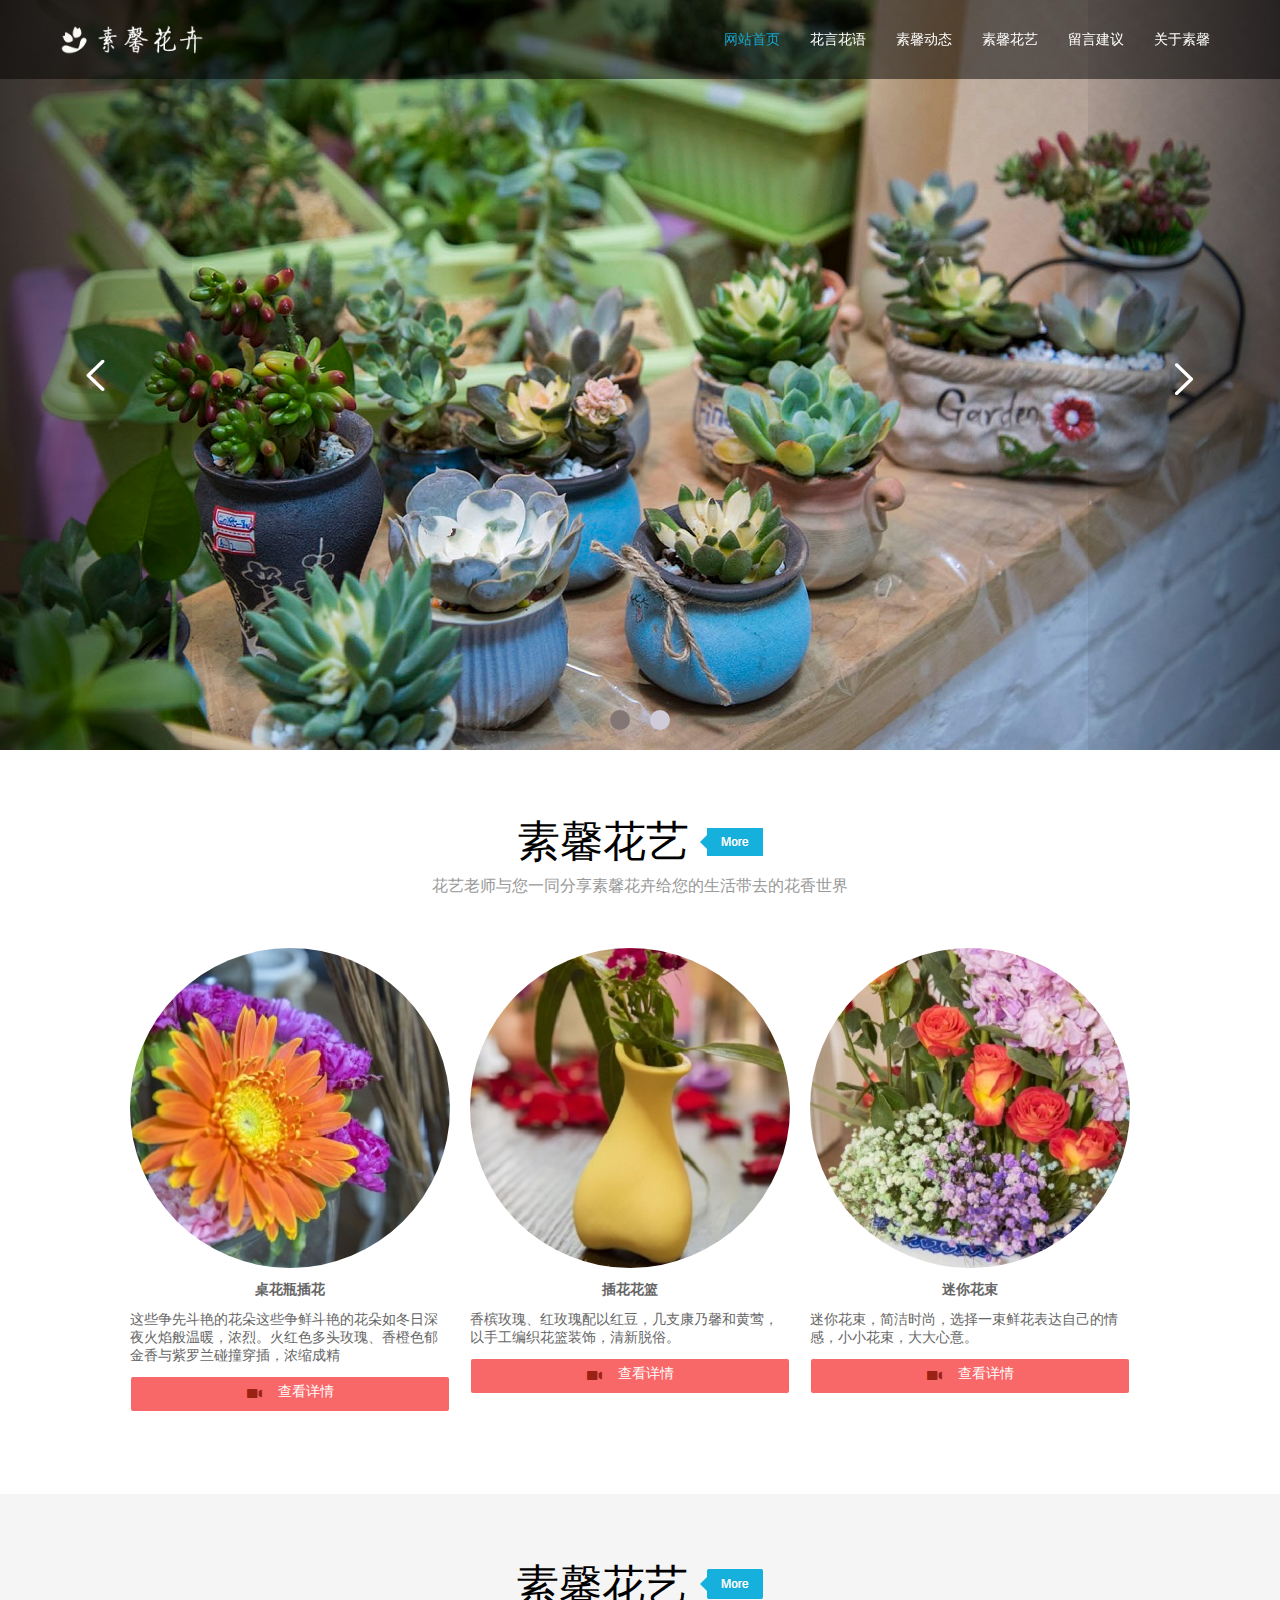
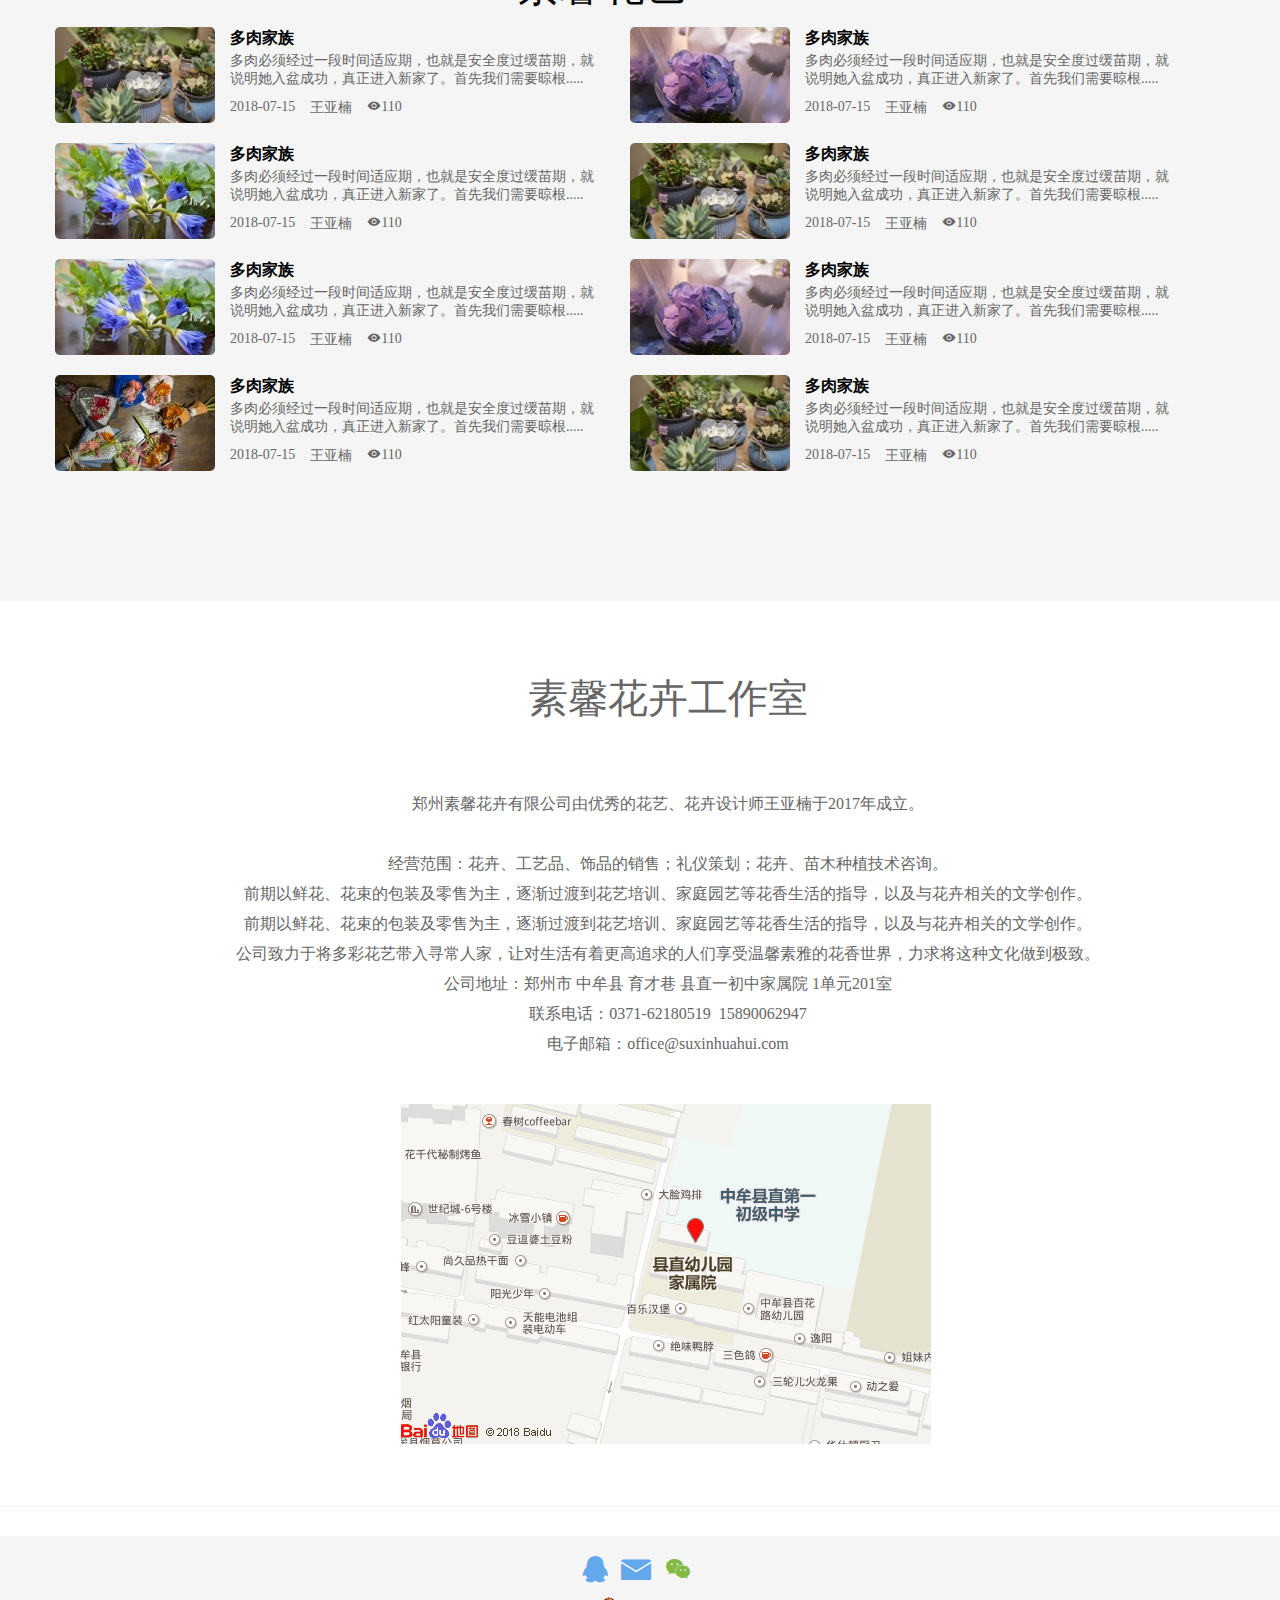
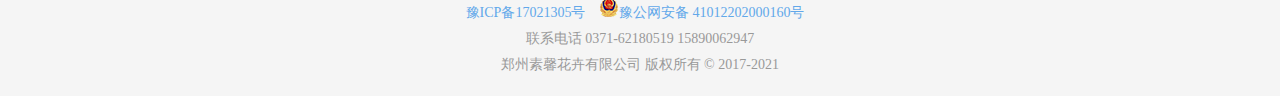
<file: xjc/index.html>
<!DOCTYPE html>
<html lang="en">
    <head>
        <meta charset="utf-8">
        <link rel="stylesheet" type="text/css" href="css/index.css">
        <link rel="stylesheet" type="text/css" href="css/base.css">
        <link rel="stylesheet" type="text/css" href="css2/iconfont.css">
        <link rel="stylesheet" type="text/css" href="css1/iconfont.css">
        <link rel="stylesheet" type="text/css" href="css3/iconfont.css">
        <link rel="stylesheet" type="text/css" href="css4/iconfont.css">
    </head>
    <body>
    	<div class="header">
    		<div class="h-contain">
    			<div class="logo">
    				<a href="#"><img src="img/logo.png" width="150px" height="50px"></a>
    			</div>
    			<ul class="nav">
    				<li><a href="#" id="teshu">网站首页</a></li>
    				<li><a href="demo3.html">花言花语</a></li>
    				<li><a href="demo5.html">素馨动态</a></li>
    				<li><a href="demo1.html">素馨花艺</a></li>
    				<li><a href="demo2.html">留言建议</a></li>
    				<li><a href="demo4.html">关于素馨</a></li>
    			</ul>
    		</div>
    	</div>
    	<div class="banner">
    		<ul class="b-image">
    			<li style="z-index:444"><a href="#"><img src="img/banner1.JPG"></a></li>
    			<li style="z-index: 555"><a href="#"><img src="img/banner2.JPG"></a></li>
    		</ul>
    		<div class="btnleft"><i class="iconfont icon-zuojiantou"></i></div>
    		<div class="btnright"><i class="iconfont icon-youjiantou"></i></div>
    		<ul class="btns">
    			<li></li>
    			<li></li>
    		</ul>
    	</div>
    	<div class="main">
    		<div class="m-contain">
    		 <ul class="m-top">
    			<li class="m-t-one">
    				<span>素馨花艺</span>
                    <a href="#"><img src="img/more.png"></a>
    			</li>
    			<li class="m-t-two"> 花艺老师与您一同分享素馨花卉给您的生活带去的花香世界</li>
    		 </ul>
    		 <div class="m-bottom">
    		 	  <ul class="m-b-one">
    		 	    <li class="m-b-o-one"><a href="#"><img src="img/thumb.jpg"></a></li>
    		 	    <li class="m-b-o-two"><h4>桌花瓶插花</h4></li>
    		 	    <li><p>这些争先斗艳的花朵这些争鲜斗艳的花朵如冬日深夜火焰般温暖，浓烈。火红色多头玫瑰、香橙色郁金香与紫罗兰碰撞穿插，浓缩成精</p></li>
    		 	    <li class="m-b-o-three">
                        <a href="#"><i class="iconfont icon-shexiangtou"></i></a>
    		 	    	<a href="#" class="m-b-o-t-a">查看详情</a>
    		 	    </li>	
                  </ul>  
                  <ul class="m-b-one">
                    <li class="m-b-o-one"><a href="#"><img src="img/thumb (1).jpg"></a></li>
                    <li class="m-b-o-two"><h4>插花花篮</h4></li>
                    <li><p>香槟玫瑰、红玫瑰配以红豆，几支康乃馨和黄莺，以手工编织花篮装饰，清新脱俗。</p></li>
                    <li class="m-b-o-three">
                        <a href="#"><i class="iconfont icon-shexiangtou"></i></a>
                        <a href="#" class="m-b-o-t-a">查看详情</a>
                    </li>   
                  </ul>  
                  <ul class="m-b-one">
                    <li class="m-b-o-one"><a href="#"><img src="img/thumb (2).jpg"></a></li>
                    <li class="m-b-o-two"><h4>迷你花束</h4></li>
                    <li><p>迷你花束，简洁时尚，选择一束鲜花表达自己的情感，小小花束，大大心意。</p></li>
                    <li class="m-b-o-three">
                        <a href="#"><i class="iconfont icon-shexiangtou"></i></a>
                        <a href="#" class="m-b-o-t-a">查看详情</a>
                    </li>   
                  </ul>                  		 	
    		 </div>
    		</div>
    	</div>
        <div class="huayu">
            <div class="hy-contain">
                <div class="hy-c-top">
                    <span>素馨花艺</span>
                    <a href="#"><img src="img/more1.png"></a>
                </div>
               
                 <ul class="list">
                    <li class="hy-c-bottom">
                        <a href="#" class="hy-c-b-one"><img src="img/thumbs.jpg"></a>
                        <h3><a href="#">多肉家族</a></h3>
                        <p>多肉必须经过一段时间适应期，也就是安全度过缓苗期，就说明她入盆成功，真正进入新家了。首先我们需要晾根.....</p>
                        <span>2018-07-15</span>
                        <span >王亚楠</span>
                        <span><i class="iconfont icon-liulan">110</i></span>
                    </li>                                    
                    <li class="hy-c-bottom">
                        <a href="#" class="hy-c-b-one"><img src="img/thumbs (2).jpg"></a>
                         <h3><a href="#">多肉家族</a></h3>
                        <p>多肉必须经过一段时间适应期，也就是安全度过缓苗期，就说明她入盆成功，真正进入新家了。首先我们需要晾根.....</p>
                        <span>2018-07-15</span>
                        <span >王亚楠</span>
                        <span><i class="iconfont icon-liulan">110</i></span>
                    </li>
                    <li class="hy-c-bottom">
                        <a href="#" class="hy-c-b-one"><img src="img/thumbs (1).jpg"></a>
                        <h3><a href="#">多肉家族</a></h3>
                        <p>多肉必须经过一段时间适应期，也就是安全度过缓苗期，就说明她入盆成功，真正进入新家了。首先我们需要晾根.....</p>
                        <span>2018-07-15</span>
                        <span >王亚楠</span>
                        <span><i class="iconfont icon-liulan">110</i></span>
                    </li>
                    <li class="hy-c-bottom">
                        <a href="#" class="hy-c-b-one"><img src="img/thumbs.jpg"></a>
                         <h3><a href="#">多肉家族</a></h3>
                        <p>多肉必须经过一段时间适应期，也就是安全度过缓苗期，就说明她入盆成功，真正进入新家了。首先我们需要晾根.....</p>
                        <span>2018-07-15</span>
                        <span >王亚楠</span>
                        <span><i class="iconfont icon-liulan">110</i></span>
                    </li>
                     <li class="hy-c-bottom">
                        <a href="#" class="hy-c-b-one"><img src="img/thumbs (1).jpg"></a>
                         <h3><a href="#">多肉家族</a></h3>
                        <p>多肉必须经过一段时间适应期，也就是安全度过缓苗期，就说明她入盆成功，真正进入新家了。首先我们需要晾根.....</p>
                        <span>2018-07-15</span>
                        <span >王亚楠</span>
                        <span><i class="iconfont icon-liulan">110</i></span>
                    </li>
                     <li class="hy-c-bottom">
                        <a href="#" class="hy-c-b-one"><img src="img/thumbs (2).jpg"></a>
                         <h3><a href="#">多肉家族</a></h3>
                        <p>多肉必须经过一段时间适应期，也就是安全度过缓苗期，就说明她入盆成功，真正进入新家了。首先我们需要晾根.....</p>
                        <span>2018-07-15</span>
                        <span >王亚楠</span>
                        <span><i class="iconfont icon-liulan">110</i></span>
                    </li>
                     <li class="hy-c-bottom">
                        <a href="#" class="hy-c-b-one"><img src="img/thumbs (3).jpg"></a>
                         <h3><a href="#">多肉家族</a></h3>
                        <p>多肉必须经过一段时间适应期，也就是安全度过缓苗期，就说明她入盆成功，真正进入新家了。首先我们需要晾根.....</p>
                        <span>2018-07-15</span>
                        <span >王亚楠</span>
                        <span><i class="iconfont icon-liulan">110</i></span>
                    </li>
                    <li class="hy-c-bottom">
                        <a href="#" class="hy-c-b-one"><img src="img/thumbs.jpg"></a>
                         <h3><a href="#">多肉家族</a></h3>
                        <p>多肉必须经过一段时间适应期，也就是安全度过缓苗期，就说明她入盆成功，真正进入新家了。首先我们需要晾根.....</p>
                        <span>2018-07-15</span>
                        <span >王亚楠</span>
                        <span><i class="iconfont icon-liulan">110</i></span>
                    </li>
               
                </ul>
               
            </div>
        </div>
         <div class="gzshi">
                    <div class="gz-contain">
                      <h3 class="gz-c-one">素馨花卉工作室</h3>
                      <span class="gz-c-two">郑州素馨花卉有限公司由优秀的花艺、花卉设计师王亚楠于2017年成立。</span>  
                      <span class="gz-c-oone">经营范围：花卉、工艺品、饰品的销售；礼仪策划；花卉、苗木种植技术咨询。</span>
                      <span class="gz-c-oone"class="gz-c-one" class="gz-c-one">前期以鲜花、花束的包装及零售为主，逐渐过渡到花艺培训、家庭园艺等花香生活的指导，以及与花卉相关的文学创作。</span>
                      <span class="gz-c-oone" class="gz-c-one">前期以鲜花、花束的包装及零售为主，逐渐过渡到花艺培训、家庭园艺等花香生活的指导，以及与花卉相关的文学创作。</span>
                      <span class="gz-c-oone">公司致力于将多彩花艺带入寻常人家，让对生活有着更高追求的人们享受温馨素雅的花香世界，力求将这种文化做到极致。</span>
                      <span class="gz-c-oone">公司地址：郑州市 中牟县 育才巷 县直一初中家属院 1单元201室</span>
                      <span class="gz-c-oone">联系电话：0371-62180519 &nbsp;15890062947</span>
                      <span class="gz-c-oone">电子邮箱：office@suxinhuahui.com</span>
                      <a href="#"><img src="img/staticimage.png"></a>
                    </div>                  
                </div>
                <div class="footer">
                    <div class="f-contain">
                        <div class="f-c-top">
                            <i class="iconfont icon-qq"></i>
                            <i class="iconfont icon-informatiom"></i>
                            <i class="iconfont icon-weixin"></i>
                        </div>
                        <div class="f-c-bottom">
                            <a href="#" class="f-c-t-one"> 豫ICP备17021305号 </a>
                            <a ><img src="img/gonganbeian.png">豫公网安备 41012202000160号</a>
                             <p>联系电话 0371-62180519  15890062947</p>
                             <p>郑州素馨花卉有限公司 版权所有 © 2017-2021</p>
                        </div>
                       
                    </div>
                </div>
    </body>
</html>
</file>
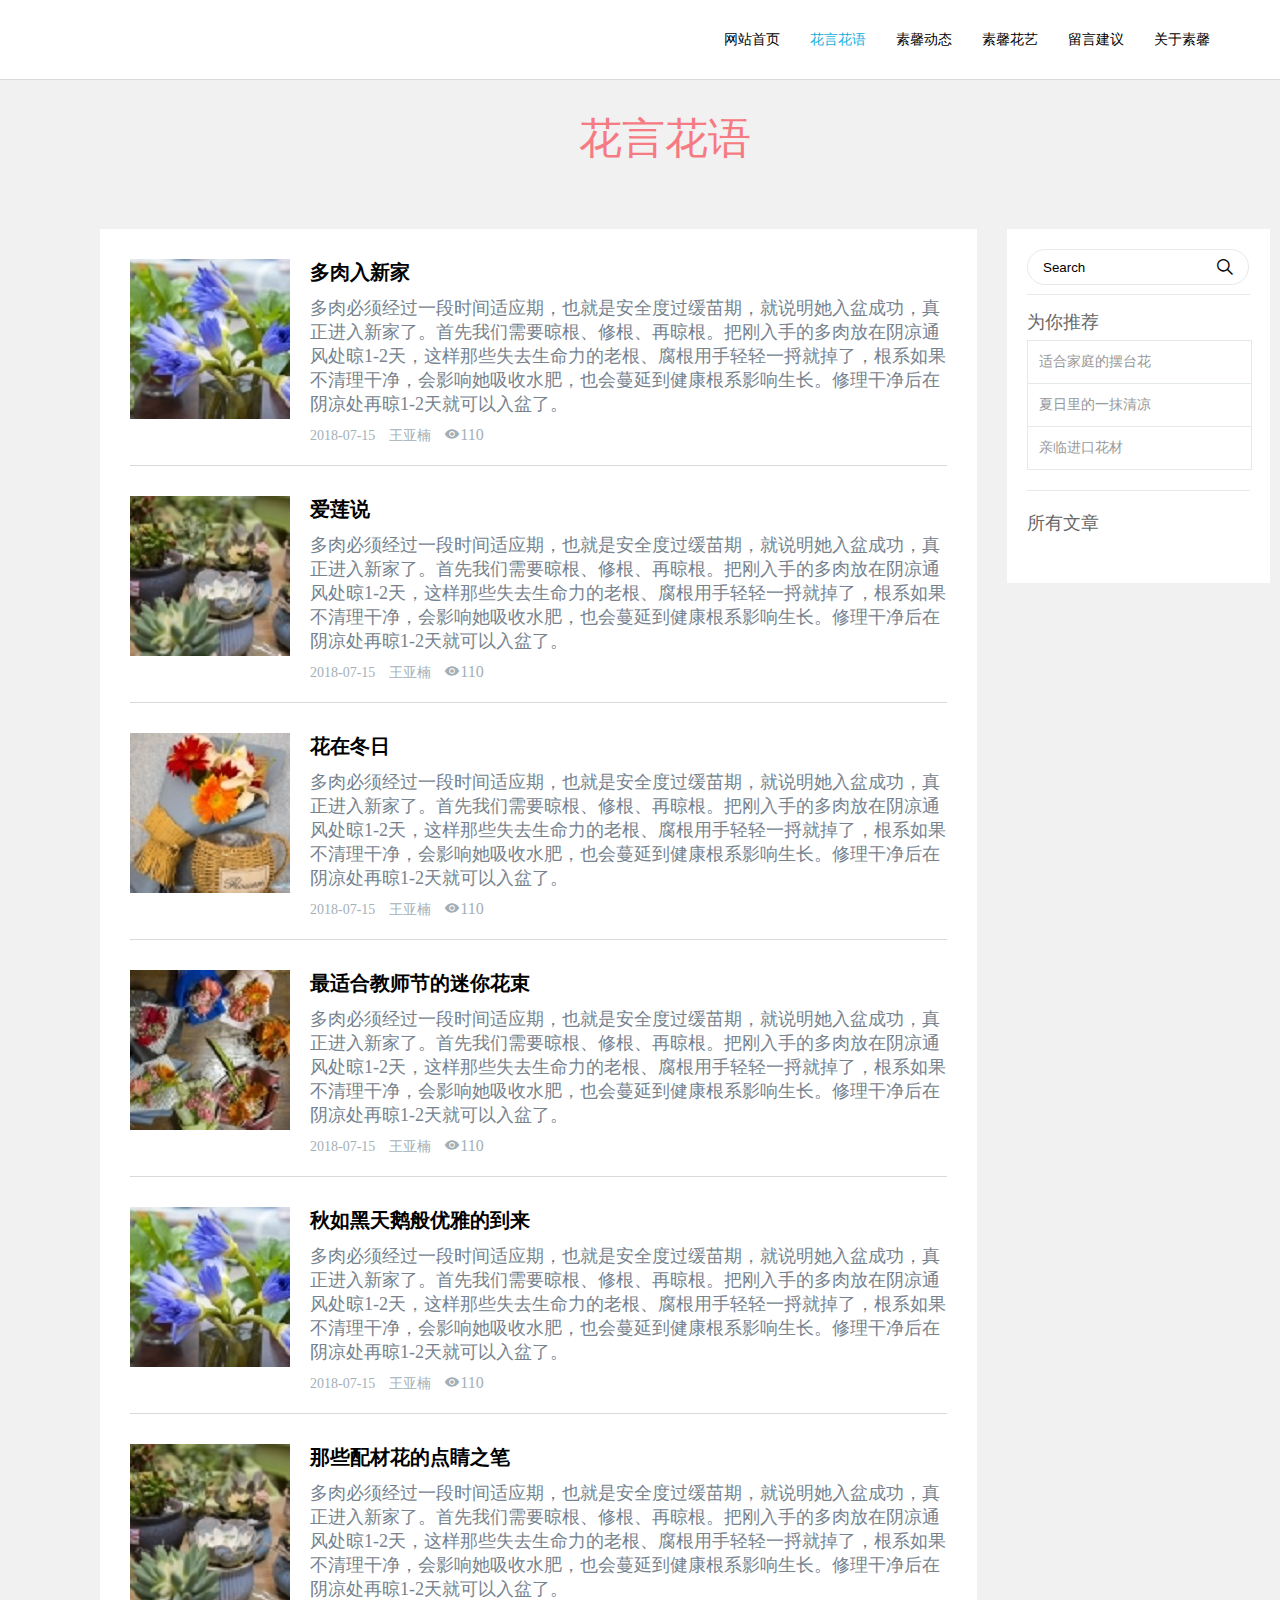
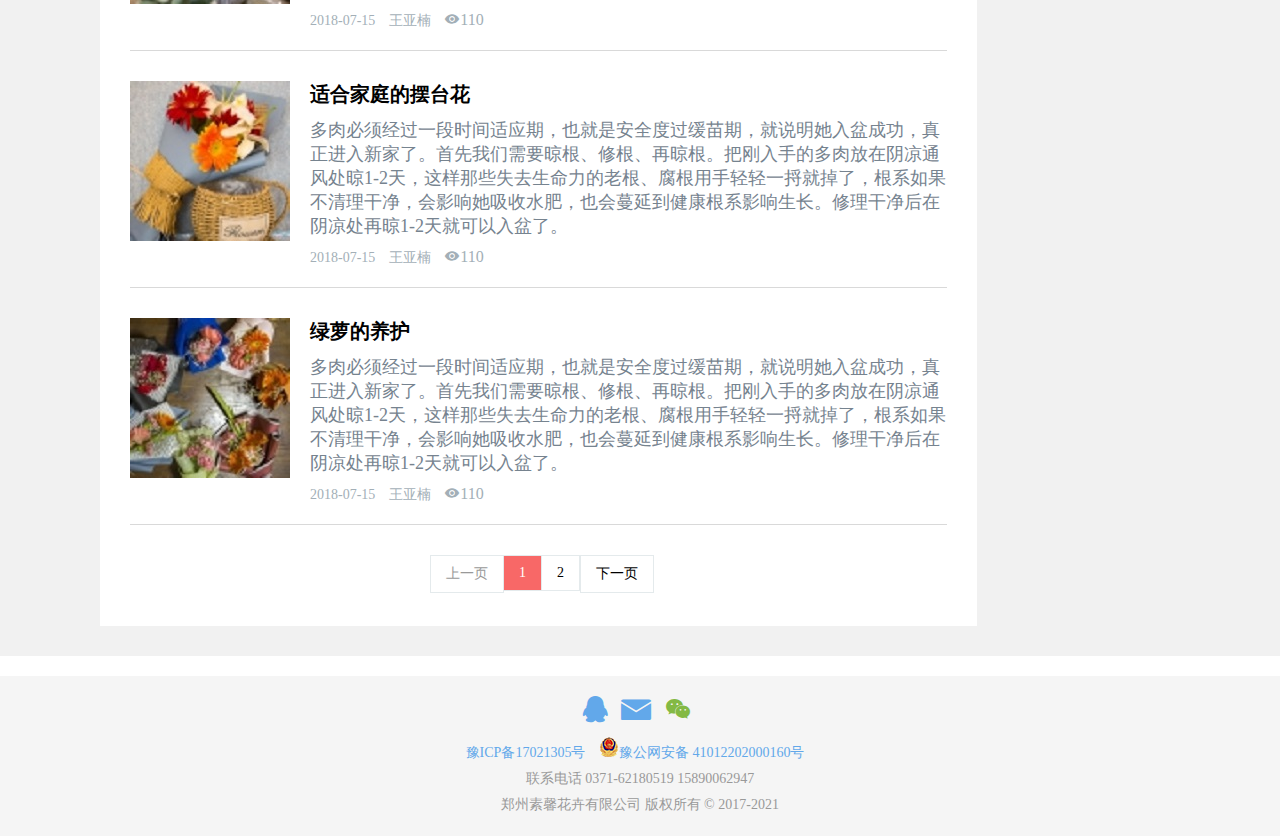
<file: xjc/demo.html>
<!DOCTYPE html>
<html lang="en">
    <head>
        <meta charset="utf-8">
        <link rel="stylesheet" type="text/css" href="css/demo.css">
        <link rel="stylesheet" type="text/css" href="css/base.css">
        <link rel="stylesheet" type="text/css" href="css3/iconfont.css">
        <link rel="stylesheet" type="text/css" href="css5/iconfont.css">
        <link rel="stylesheet" type="text/css" href="css4/iconfont.css">
    </head>
    <body>
    	<div class="nav">
            <div class="n-ka">
    		 <div class="n-contain">
    			<ul class="n-c-nav">
    				<li><a href="index.html">网站首页</a></li>
    				<li><a href="#" id="teshu">花言花语</a></li>
    				<li><a href="demo5.html">素馨动态</a></li>
    				<li><a href="demo1.html">素馨花艺</a></li>
    				<li><a href="demo2.html">留言建议</a></li>
    				<li><a href="demo4.html">关于素馨</a></li>
    			</ul>
    		 </div>
            </div>
    	</div>
    	<div class="huayan">
    		<div class="hy-contain">
    			<span>花言花语</span>
    		</div>
    	</div>
    	<div class="main">
    		<div class="m-contain">
    			<ul class="list">
                    <li class="m-c-one">
                        <div class="m-c-o-one"><a href="#"><img src="img/thumbx (1).jpg"></a></div>
                        <div class="m-c-o-two">
                            <h3><a href="demo3.html">多肉入新家</a></h3>
                          <p>多肉必须经过一段时间适应期，也就是安全度过缓苗期，就说明她入盆成功，真正进入新家了。首先我们需要晾根、修根、再晾根。把刚入手的多肉放在阴凉通风处晾1-2天，这样那些失去生命力的老根、腐根用手轻轻一捋就掉了，根系如果不清理干净，会影响她吸收水肥，也会蔓延到健康根系影响生长。修理干净后在阴凉处再晾1-2天就可以入盆了。</p>
                          <div class="m-c-o-t-three">
                              <span class="span-one">2018-07-15</span>
                              <span class="span-two" >王亚楠</span>
                              <span class="span-three"><i class="iconfont icon-liulan">110</i></span>
                          </div>
                        </div>
                   </li>
                   <li class="m-c-one">
                        <div class="m-c-o-one"><a href="#"><img src="img/thumbx (2).jpg"></a></div>
                        <div class="m-c-o-two">
                            <h3><a href="#">爱莲说</a></h3>
                          <p>多肉必须经过一段时间适应期，也就是安全度过缓苗期，就说明她入盆成功，真正进入新家了。首先我们需要晾根、修根、再晾根。把刚入手的多肉放在阴凉通风处晾1-2天，这样那些失去生命力的老根、腐根用手轻轻一捋就掉了，根系如果不清理干净，会影响她吸收水肥，也会蔓延到健康根系影响生长。修理干净后在阴凉处再晾1-2天就可以入盆了。</p>
                          <div class="m-c-o-t-three">
                              <span class="span-one">2018-07-15</span>
                              <span class="span-two" >王亚楠</span>
                              <span class="span-three"><i class="iconfont icon-liulan">110</i></span>
                          </div>
                        </div>
                   </li>
                   <li class="m-c-one">
                        <div class="m-c-o-one"><a href="#"><img src="img/thumbx (3).jpg"></a></div>
                        <div class="m-c-o-two">
                            <h3><a href="#">花在冬日</a></h3>
                          <p>多肉必须经过一段时间适应期，也就是安全度过缓苗期，就说明她入盆成功，真正进入新家了。首先我们需要晾根、修根、再晾根。把刚入手的多肉放在阴凉通风处晾1-2天，这样那些失去生命力的老根、腐根用手轻轻一捋就掉了，根系如果不清理干净，会影响她吸收水肥，也会蔓延到健康根系影响生长。修理干净后在阴凉处再晾1-2天就可以入盆了。</p>
                          <div class="m-c-o-t-three">
                              <span class="span-one">2018-07-15</span>
                              <span class="span-two" >王亚楠</span>
                              <span class="span-three"><i class="iconfont icon-liulan">110</i></span>
                          </div>
                        </div>
                   </li>
                   <li class="m-c-one">
                        <div class="m-c-o-one"><a href="#"><img src="img/thumbx (4).jpg"></a></div>
                        <div class="m-c-o-two">
                            <h3><a href="#">最适合教师节的迷你花束</a></h3>
                          <p>多肉必须经过一段时间适应期，也就是安全度过缓苗期，就说明她入盆成功，真正进入新家了。首先我们需要晾根、修根、再晾根。把刚入手的多肉放在阴凉通风处晾1-2天，这样那些失去生命力的老根、腐根用手轻轻一捋就掉了，根系如果不清理干净，会影响她吸收水肥，也会蔓延到健康根系影响生长。修理干净后在阴凉处再晾1-2天就可以入盆了。</p>
                          <div class="m-c-o-t-three">
                              <span class="span-one">2018-07-15</span>
                              <span class="span-two" >王亚楠</span>
                              <span class="span-three"><i class="iconfont icon-liulan">110</i></span>
                          </div>
                        </div>
                   </li>
                   <li class="m-c-one">
                        <div class="m-c-o-one"><a href="#"><img src="img/thumbx (1).jpg"></a></div>
                        <div class="m-c-o-two">
                            <h3><a href="#">秋如黑天鹅般优雅的到来</a></h3>
                          <p>多肉必须经过一段时间适应期，也就是安全度过缓苗期，就说明她入盆成功，真正进入新家了。首先我们需要晾根、修根、再晾根。把刚入手的多肉放在阴凉通风处晾1-2天，这样那些失去生命力的老根、腐根用手轻轻一捋就掉了，根系如果不清理干净，会影响她吸收水肥，也会蔓延到健康根系影响生长。修理干净后在阴凉处再晾1-2天就可以入盆了。</p>
                          <div class="m-c-o-t-three">
                              <span class="span-one">2018-07-15</span>
                              <span class="span-two" >王亚楠</span>
                              <span class="span-three"><i class="iconfont icon-liulan">110</i></span>
                          </div>
                        </div>
                   </li>
                   <li class="m-c-one">
                        <div class="m-c-o-one"><a href="#"><img src="img/thumbx (2).jpg"></a></div>
                        <div class="m-c-o-two">
                            <h3><a href="#">那些配材花的点睛之笔</a></h3>
                          <p>多肉必须经过一段时间适应期，也就是安全度过缓苗期，就说明她入盆成功，真正进入新家了。首先我们需要晾根、修根、再晾根。把刚入手的多肉放在阴凉通风处晾1-2天，这样那些失去生命力的老根、腐根用手轻轻一捋就掉了，根系如果不清理干净，会影响她吸收水肥，也会蔓延到健康根系影响生长。修理干净后在阴凉处再晾1-2天就可以入盆了。</p>
                          <div class="m-c-o-t-three">
                              <span class="span-one">2018-07-15</span>
                              <span class="span-two" >王亚楠</span>
                              <span class="span-three"><i class="iconfont icon-liulan">110</i></span>
                          </div>
                        </div>
                   </li>
                   <li class="m-c-one">
                        <div class="m-c-o-one"><a href="#"><img src="img/thumbx (3).jpg"></a></div>
                        <div class="m-c-o-two">
                            <h3><a href="#">适合家庭的摆台花</a></h3>
                          <p>多肉必须经过一段时间适应期，也就是安全度过缓苗期，就说明她入盆成功，真正进入新家了。首先我们需要晾根、修根、再晾根。把刚入手的多肉放在阴凉通风处晾1-2天，这样那些失去生命力的老根、腐根用手轻轻一捋就掉了，根系如果不清理干净，会影响她吸收水肥，也会蔓延到健康根系影响生长。修理干净后在阴凉处再晾1-2天就可以入盆了。</p>
                          <div class="m-c-o-t-three">
                              <span class="span-one">2018-07-15</span>
                              <span class="span-two" >王亚楠</span>
                              <span class="span-three"><i class="iconfont icon-liulan">110</i></span>
                          </div>
                        </div>
                   </li>
                   <li class="m-c-one">
                        <div class="m-c-o-one"><a href="#"><img src="img/thumbx (4).jpg"></a></div>
                        <div class="m-c-o-two">
                            <h3><a href="#">绿萝的养护</a></h3>
                          <p>多肉必须经过一段时间适应期，也就是安全度过缓苗期，就说明她入盆成功，真正进入新家了。首先我们需要晾根、修根、再晾根。把刚入手的多肉放在阴凉通风处晾1-2天，这样那些失去生命力的老根、腐根用手轻轻一捋就掉了，根系如果不清理干净，会影响她吸收水肥，也会蔓延到健康根系影响生长。修理干净后在阴凉处再晾1-2天就可以入盆了。</p>
                          <div class="m-c-o-t-three">
                              <span class="span-one">2018-07-15</span>
                              <span class="span-two" >王亚楠</span>
                              <span class="span-three"><i class="iconfont icon-liulan">110</i></span>
                          </div>
                        </div>
                   </li>
                        
                    <li class="m-co-bottom">
                	   <a href="#">上一页</a>
                	   <a href="#">1</a>
                	   <a href="#">2</a>
                	   <a href="#">下一页</a>
                   </li>       
                </ul>
                <div class="m-co-right">
                	<div class="m-co-r-serch">
                	   <input type="text" class="m-text" value="Search">
                	   <button type="submit" class="m-submit">
                	  	<i class="iconfont icon-search"></i>
                	  </button>
                  </div>
                    <div class="m-co-span"><span>为你推荐</span></div>
                    <div class="m-o-wenzi">
                    	<a href="#">&nbsp&nbsp&nbsp适合家庭的摆台花</a>
                    	<a href="#">&nbsp&nbsp&nbsp夏日里的一抹清凉</a>
                    	<a href="#">&nbsp&nbsp&nbsp亲临进口花材</a>
                    </div>
                    <div class="kongbai"></div>
                    <div class="wenzhang"><a>所有文章</a></div>
                </div>                  
    		</div>
    	</div>
    	<div class="kongtwo">
    		<div class="kt-contain"></div>
    	</div>
    	  <div class="footer">
                    <div class="f-contain">
                        <div class="f-c-top">
                            <i class="iconfont icon-qq"></i>
                            <i class="iconfont icon-informatiom"></i>
                            <i class="iconfont icon-weixin"></i>
                        </div>
                        <div class="f-c-bottom">
                            <a href="#" class="f-c-t-one"> 豫ICP备17021305号 </a>
                            <a ><img src="img/gonganbeian.png">豫公网安备 41012202000160号</a>
                             <p>联系电话 0371-62180519  15890062947</p>
                             <p>郑州素馨花卉有限公司 版权所有 © 2017-2021</p>
                        </div>                      
                    </div>
                </div>
    </body>
</html>
</file>
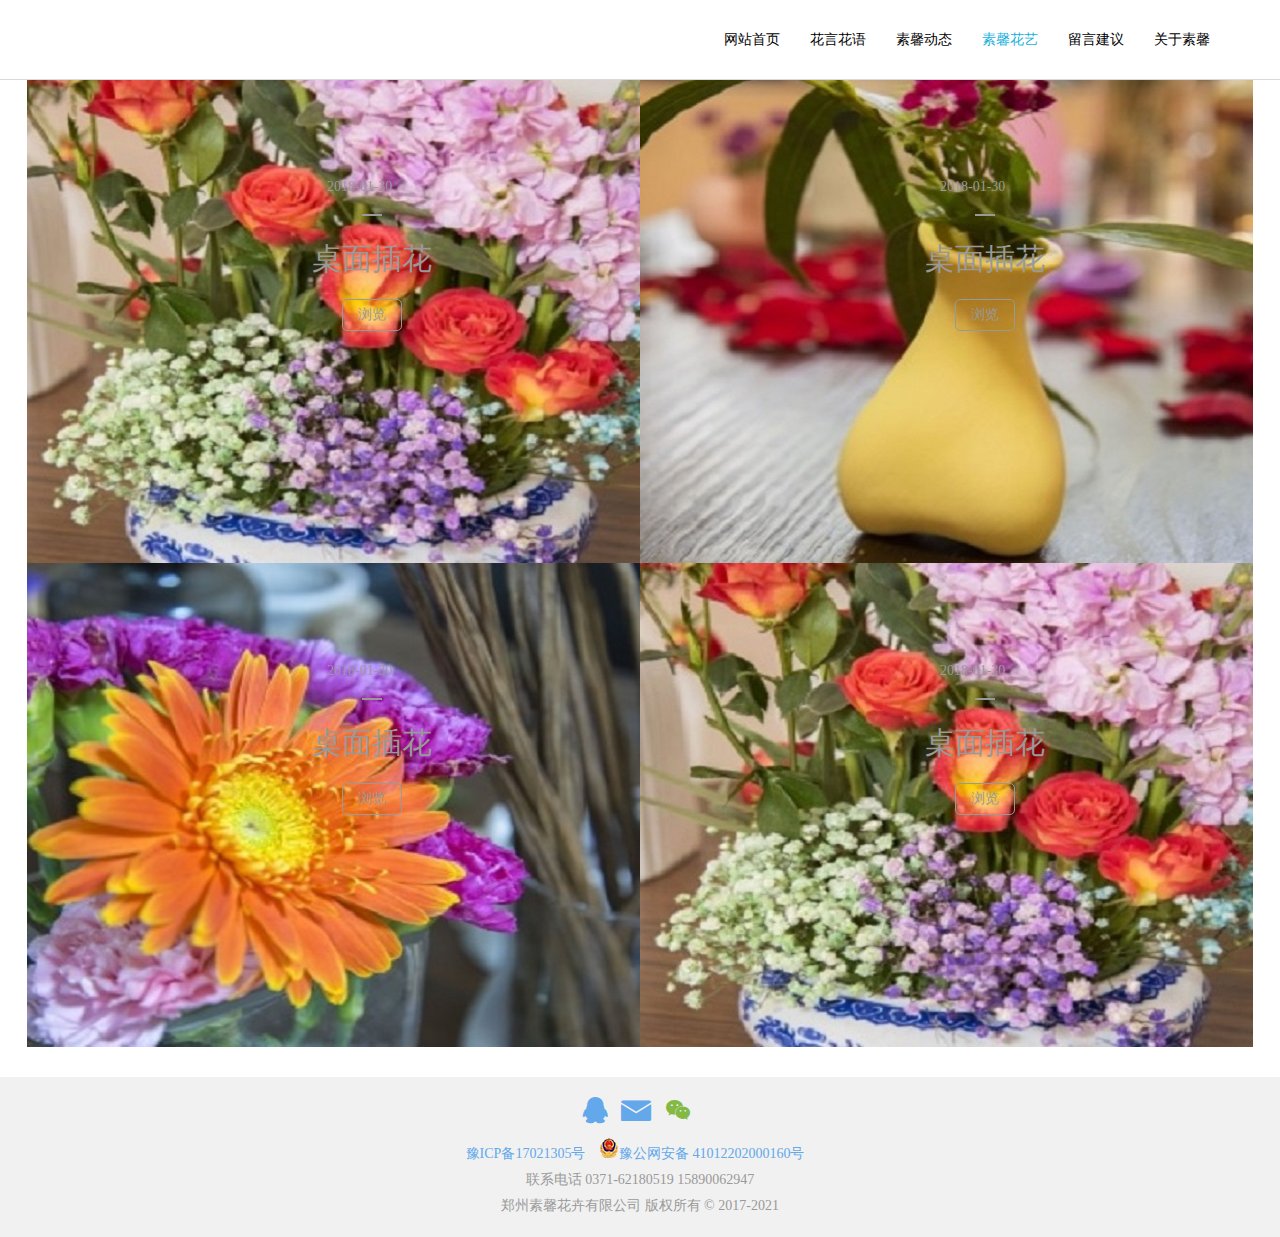
<file: xjc/demo1.html>
<!DOCTYPE html>
<html lang="en">
    <head>
        <meta charset="utf-8">
        <link rel="stylesheet" type="text/css" href="css/demo1.css">
        <link rel="stylesheet" type="text/css" href="css/base.css">
        <link rel="stylesheet" type="text/css" href="css4/iconfont.css">
    </head>
    <body>
    	<div class="nav">
            <div class="n-ka">
    		 <div class="n-contain">
    			<ul class="n-c-nav">
    				<li><a href="index.html">网站首页</a></li>
    				<li><a href="demo3.html" >花言花语</a></li>
    				<li><a href="demo5.html">素馨动态</a></li>
    				<li><a href="#" id="teshu">素馨花艺</a></li>
    				<li><a href="demo2.html">留言建议</a></li>
    				<li><a href="demo4.html">关于素馨</a></li>
    			</ul>
    		 </div>
            </div>
    	</div>
    	<div class="main">
    		<div class="m-contain">
    			<div class="m-c-diyi">
    			 <div class="m-c-diyi-one"><img src="img/sige.jpg"></div>
    			 <div class="m-c-diyi-two">
    				<span>2018-01-30</span>
    				<i></i>
    				<h3>桌面插花</h3>
    				<a href="#">浏览</a>
    			 </div>
    			</div>
    			<div class="m-c-diyi">
    			 <div class="m-c-diyi-one"><img src="img/yige1.jpg"></div>
    			 <div class="m-c-diyi-two">
    				<span>2018-01-30</span>
    				<i></i>
    				<h3>桌面插花</h3>
    				<a href="#">浏览</a>
    			 </div>
    			</div>
    			<div class="m-c-diyi">
    			 <div class="m-c-diyi-one"><img src="img/yige2.jpg"></div>
    			 <div class="m-c-diyi-two">
    				<span>2018-01-30</span>
    				<i></i>
    				<h3>桌面插花</h3>
    				<a href="#">浏览</a>
    			 </div>
    			</div>
    			<div class="m-c-diyi">
    			 <div class="m-c-diyi-one"><img src="img/sige.jpg"></div>
    			 <div class="m-c-diyi-two">
    				<span>2018-01-30</span>
    				<i></i>
    				<h3>桌面插花</h3>
    				<a href="#">浏览</a>
    			 </div>
    			</div>
    		</div>
    	</div>
    	<div class="footer">
                    <div class="f-contain">
                        <div class="f-c-top">
                            <i class="iconfont icon-qq"></i>
                            <i class="iconfont icon-informatiom"></i>
                            <i class="iconfont icon-weixin"></i>
                        </div>
                        <div class="f-c-bottom">
                            <a href="#" class="f-c-t-one"> 豫ICP备17021305号 </a>
                            <a ><img src="img/gonganbeian.png">豫公网安备 41012202000160号</a>
                             <p>联系电话 0371-62180519  15890062947</p>
                             <p>郑州素馨花卉有限公司 版权所有 © 2017-2021</p>
                        </div>
                       
                    </div>
                </div>
    </body>
</html>
</file>
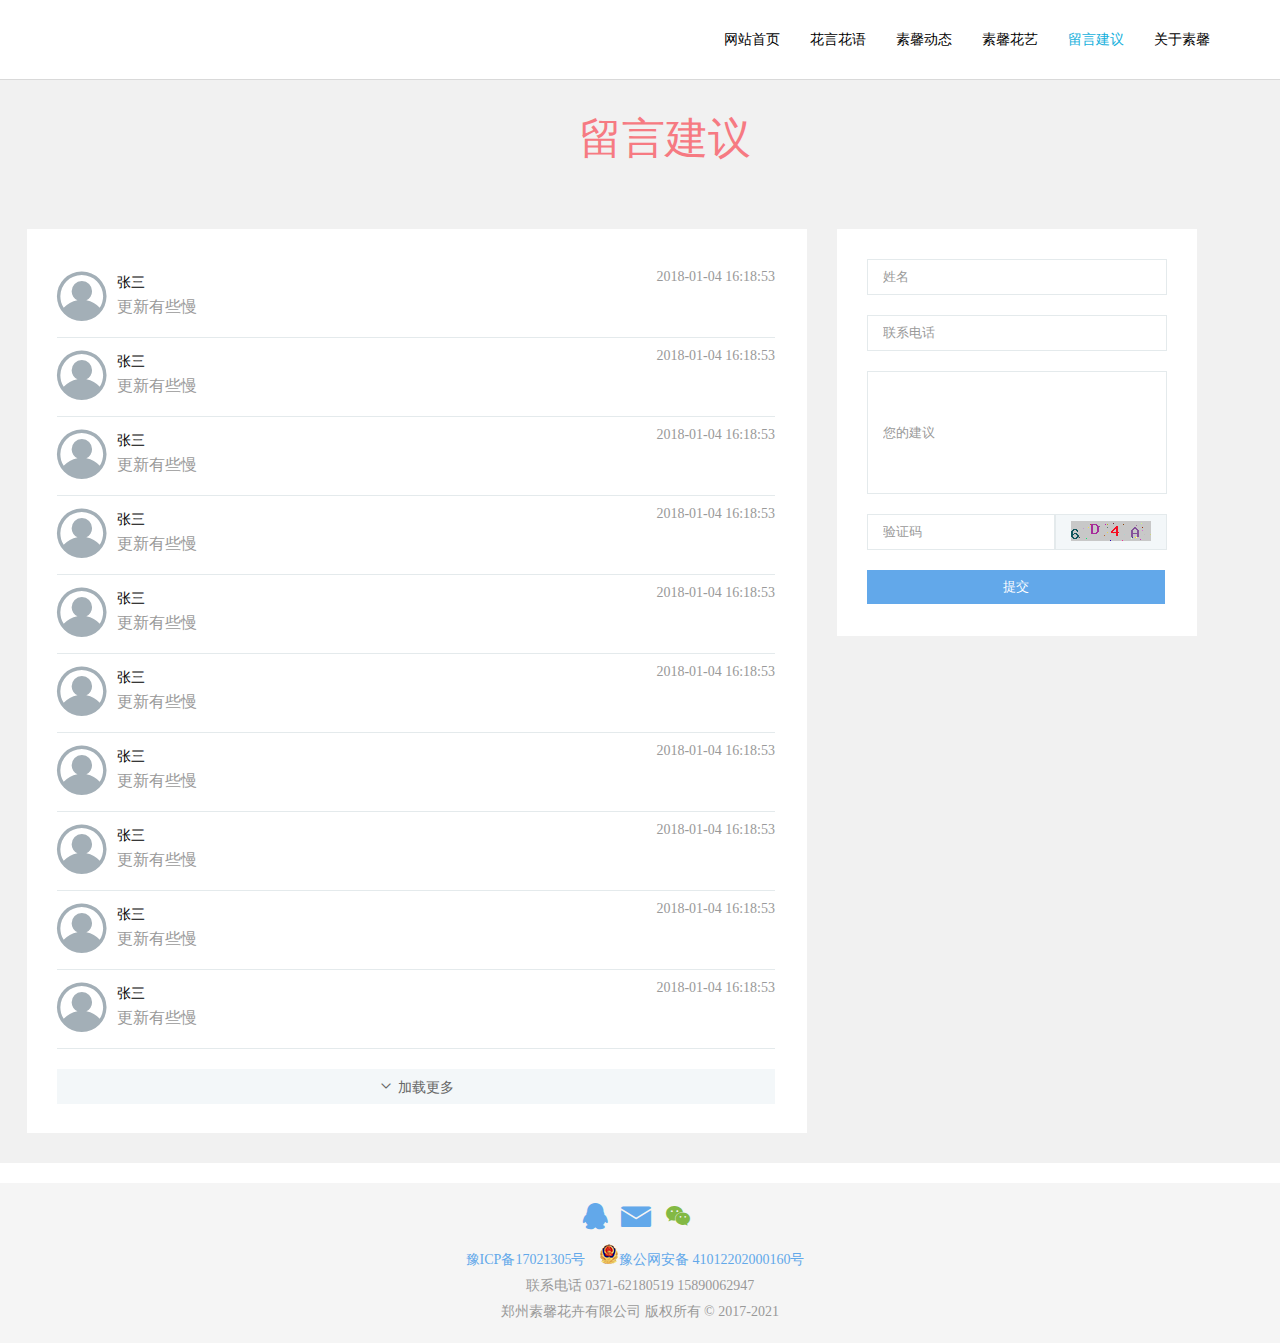
<file: xjc/demo2.html>
<!DOCTYPE html>
<html lang="en">
    <head>
        <meta charset="utf-8">
        <link rel="stylesheet" type="text/css" href="css/base.css">
        <link rel="stylesheet" type="text/css" href="css/demo2.css">
        <link rel="stylesheet" type="text/css" href="css4/iconfont.css">
        <link rel="stylesheet" type="text/css" href="css6/iconfont.css">
        <link rel="stylesheet" type="text/css" href="css7/iconfont.css">
    </head>
    <body>
    	<div class="nav">
            <div class="n-ka">
    		 <div class="n-contain">
    			<ul class="n-c-nav">
    				<li><a href="index.html">网站首页</a></li>
    				<li><a href="demo3.html" >花言花语</a></li>
    				<li><a href="demo5.html">素馨动态</a></li>
    				<li><a href="demo1.html">素馨花艺</a></li>
    				<li><a href="#" id="teshu">留言建议</a></li>
    				<li><a href="demo4.html">关于素馨</a></li>
    			</ul>
    		 </div>
            </div>
    	</div>
    	<div class="huayan">
    		<div class="hy-contain">
    			<span>留言建议</span>
    		</div>
    	</div>
    	<div class="main">
    		<div class="m-contain">
    			<div class="m-c-left">
    				<div class="m-c-left-one">
    					<div class="touxiang"><i class="iconfont icon-touxiang"></i></div>
    					<div class="spanone">
    						<span>张三</span>
    						<span id="spano">更新有些慢</span>
    					</div>
    					<div class="time"><span> 2018-01-04 16:18:53 </span> </div>
    				</div>
    				<div class="m-c-left-one">
    					<div class="touxiang"><i class="iconfont icon-touxiang"></i></div>
    					<div class="spanone">
    						<span>张三</span>
    						<span id="spano">更新有些慢</span>
    					</div>
    					<div class="time"><span> 2018-01-04 16:18:53 </span> </div>
    				</div>
    				<div class="m-c-left-one">
    					<div class="touxiang"><i class="iconfont icon-touxiang"></i></div>
    					<div class="spanone">
    						<span>张三</span>
    						<span id="spano">更新有些慢</span>
    					</div>
    					<div class="time"><span> 2018-01-04 16:18:53 </span> </div>
    				</div>
    				<div class="m-c-left-one">
    					<div class="touxiang"><i class="iconfont icon-touxiang"></i></div>
    					<div class="spanone">
    						<span>张三</span>
    						<span id="spano">更新有些慢</span>
    					</div>
    					<div class="time"><span> 2018-01-04 16:18:53 </span> </div>
    				</div>
    				<div class="m-c-left-one">
    					<div class="touxiang"><i class="iconfont icon-touxiang"></i></div>
    					<div class="spanone">
    						<span>张三</span>
    						<span id="spano">更新有些慢</span>
    					</div>
    					<div class="time"><span> 2018-01-04 16:18:53 </span> </div>
    				</div>
    				<div class="m-c-left-one">
    					<div class="touxiang"><i class="iconfont icon-touxiang"></i></div>
    					<div class="spanone">
    						<span>张三</span>
    						<span id="spano">更新有些慢</span>
    					</div>
    					<div class="time"><span> 2018-01-04 16:18:53 </span> </div>
    				</div>
    				<div class="m-c-left-one">
    					<div class="touxiang"><i class="iconfont icon-touxiang"></i></div>
    					<div class="spanone">
    						<span>张三</span>
    						<span id="spano">更新有些慢</span>
    					</div>
    					<div class="time"><span> 2018-01-04 16:18:53 </span> </div>
    				</div>
    				<div class="m-c-left-one">
    					<div class="touxiang"><i class="iconfont icon-touxiang"></i></div>
    					<div class="spanone">
    						<span>张三</span>
    						<span id="spano">更新有些慢</span>
    					</div>
    					<div class="time"><span> 2018-01-04 16:18:53 </span> </div>
    				</div>
    				<div class="m-c-left-one">
    					<div class="touxiang"><i class="iconfont icon-touxiang"></i></div>
    					<div class="spanone">
    						<span>张三</span>
    						<span id="spano">更新有些慢</span>
    					</div>
    					<div class="time"><span> 2018-01-04 16:18:53 </span> </div>
    				</div>
    				<div class="m-c-left-one">
    					<div class="touxiang"><i class="iconfont icon-touxiang"></i></div>
    					<div class="spanone">
    						<span>张三</span>
    						<span id="spano">更新有些慢</span>
    					</div>
    					<div class="time"><span> 2018-01-04 16:18:53 </span> </div>
    				</div>
    				<div class="jiazai">
    					<i class="iconfont icon-tubiao-"></i>
    					<span>加载更多</span>
    				</div>
    			</div>
    			<div class="m-c-right">
    				<div class="xingming"><input type="text" value="姓名"></div>
    			    <div class="dianhua"><input type="text" value="联系电话"></div>
    			    <div class="jianyi"><input type="text" value="您的建议"></div>
    			    <div class="liangge">
    			    	<input type="text" value="验证码">
    			    	<span><img src="img/ajax.png"></span>
    			    </div>
    			    <button type="submit" class="tijaio">提交</button>
    		</div>
    		</div>  		
    	</div>
    	<div class="kongtwo">
    		<div class="kt-contain"></div>
    	</div>
    	  <div class="footer">
                    <div class="f-contain">
                        <div class="f-c-top">
                            <i class="iconfont icon-qq"></i>
                            <i class="iconfont icon-informatiom"></i>
                            <i class="iconfont icon-weixin"></i>
                        </div>
                        <div class="f-c-bottom">
                            <a href="#" class="f-c-t-one"> 豫ICP备17021305号 </a>
                            <a ><img src="img/gonganbeian.png">豫公网安备 41012202000160号</a>
                             <p>联系电话 0371-62180519  15890062947</p>
                             <p>郑州素馨花卉有限公司 版权所有 © 2017-2021</p>
                        </div>                      
                    </div>
                </div>
    </body>
</html>
</file>
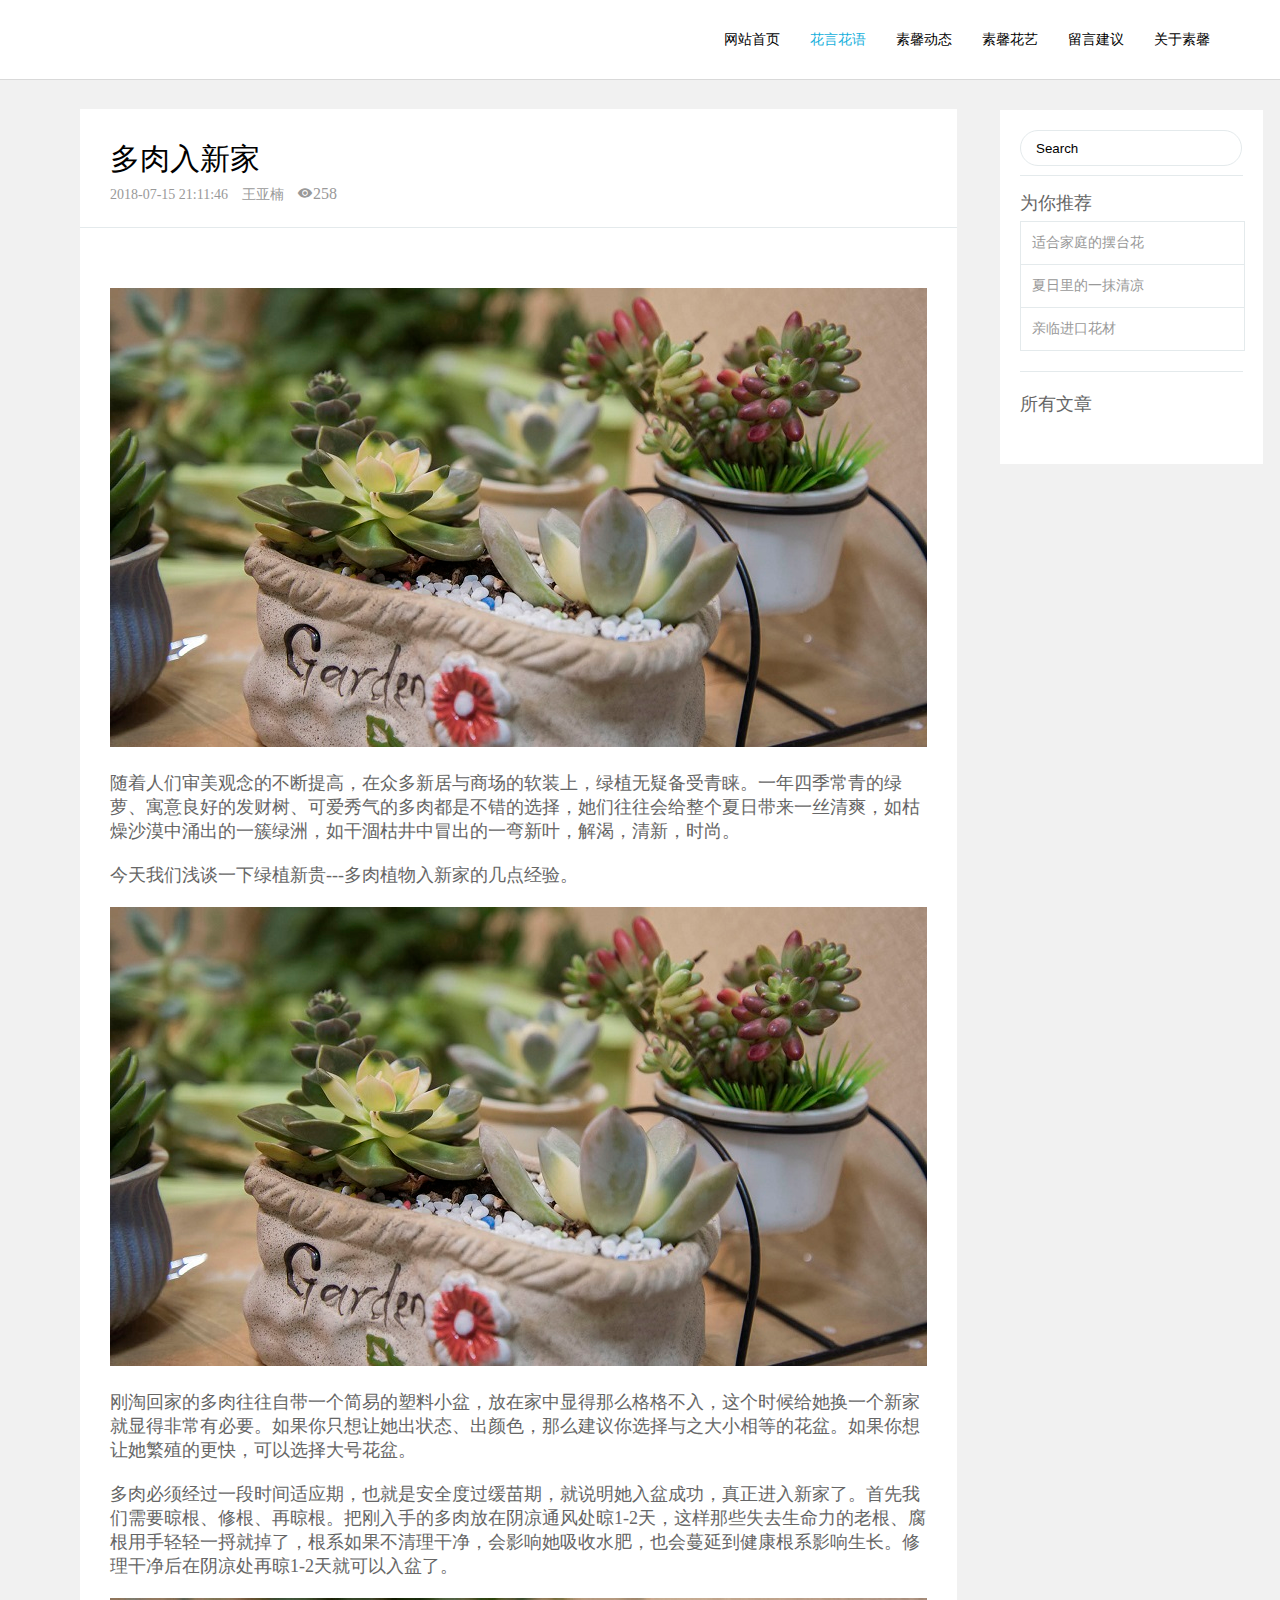
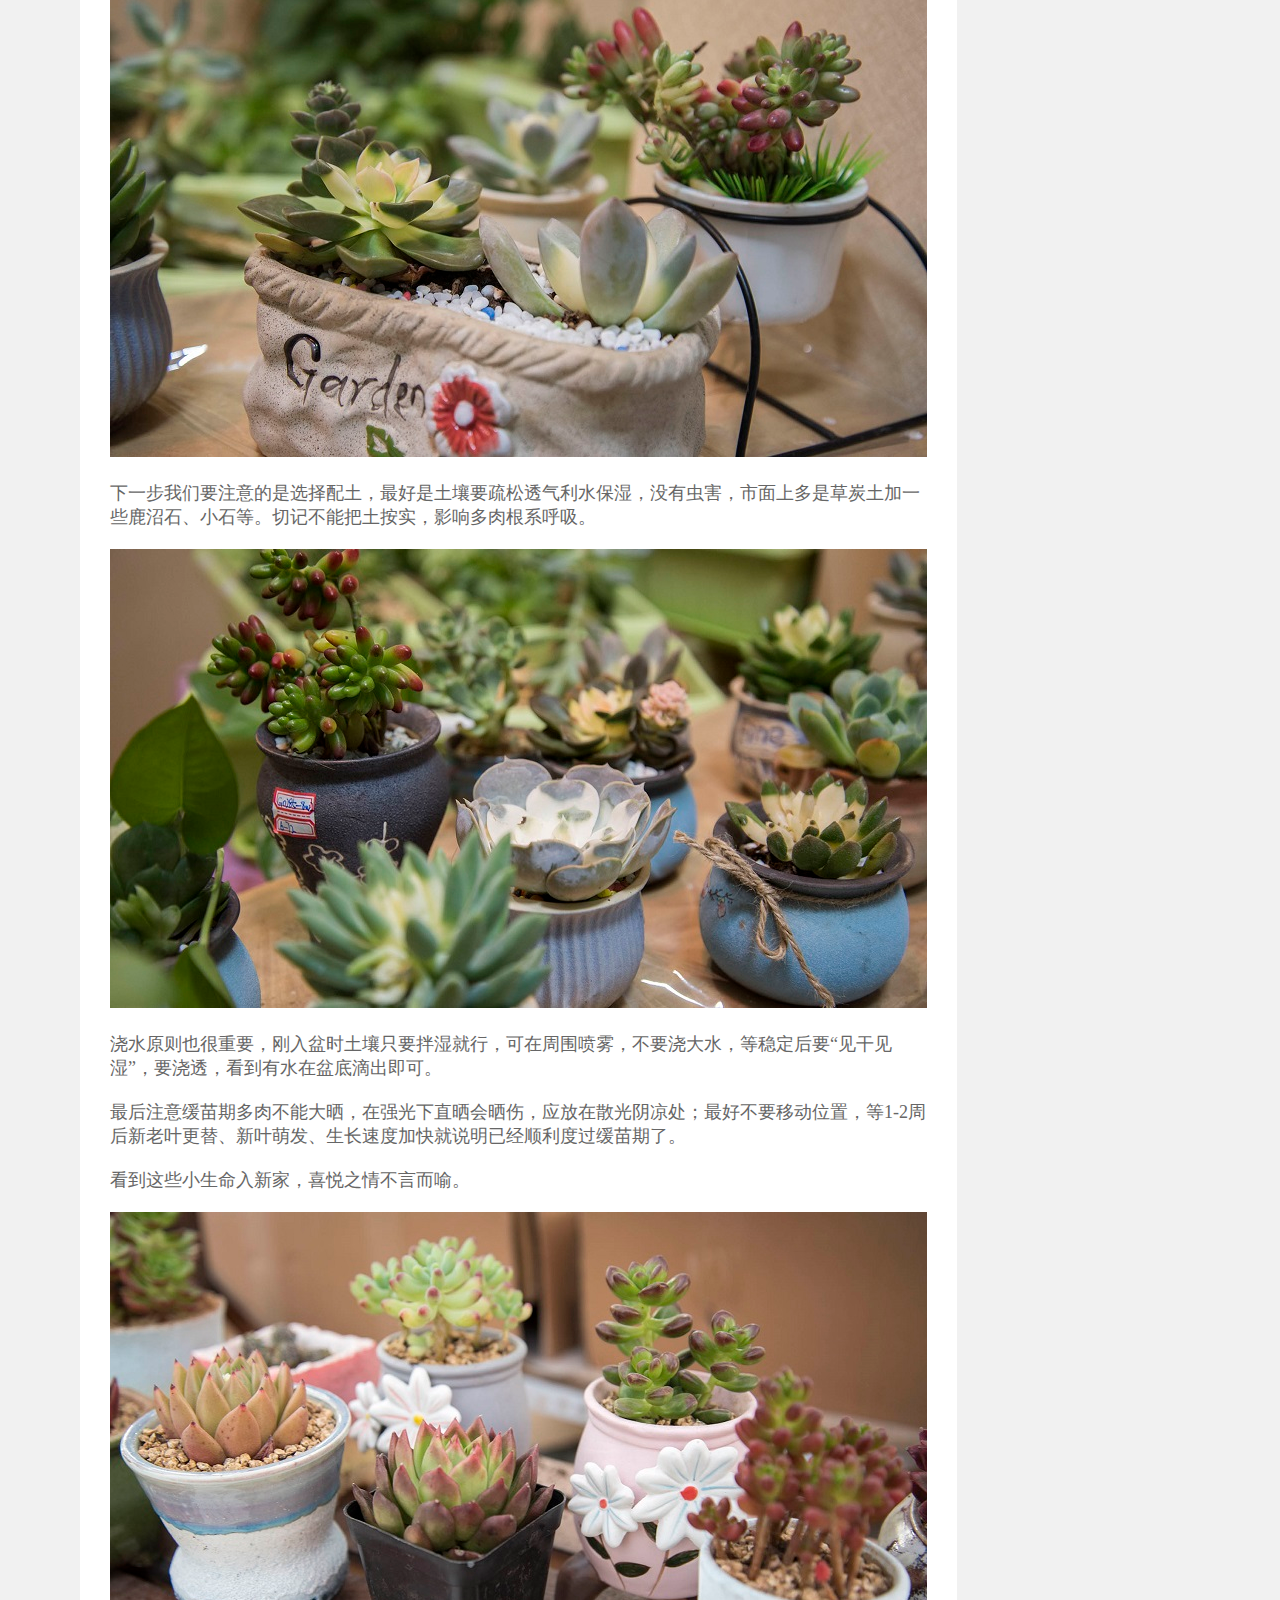
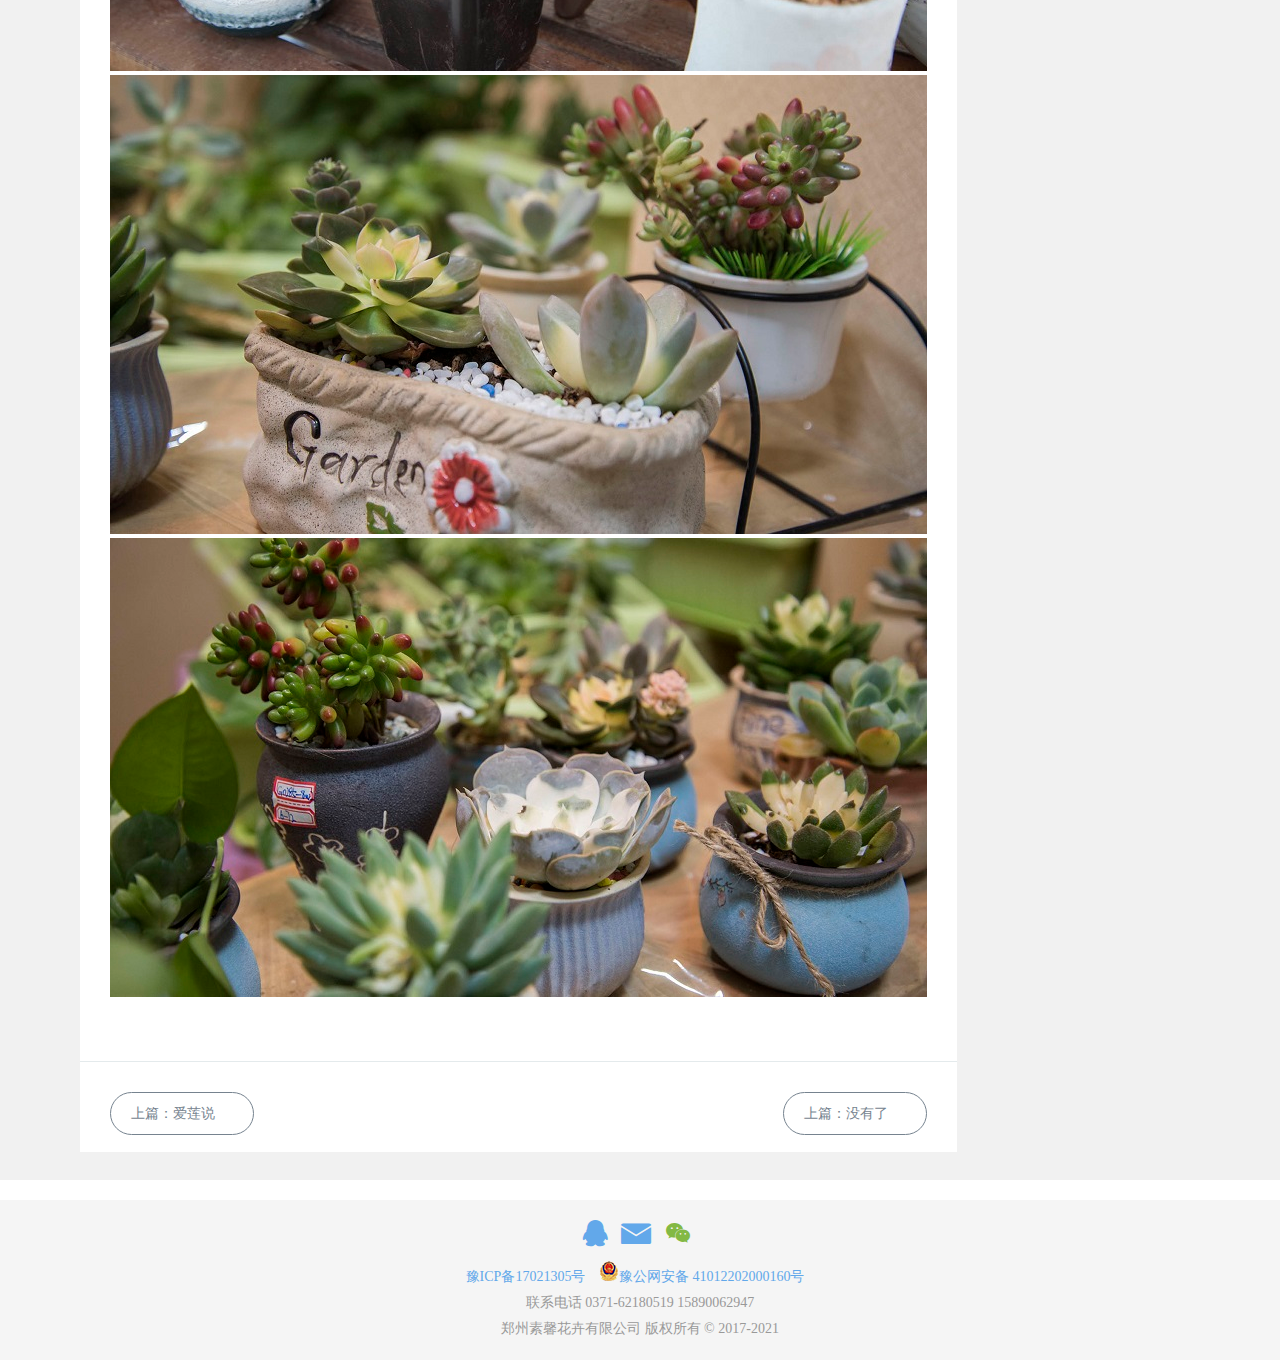
<file: xjc/demo3.html>
<!DOCTYPE html>
<html lang="en">
    <head>
        <meta charset="utf-8">
        <link rel="stylesheet" type="text/css" href="css/base.css">
        <link rel="stylesheet" type="text/css" href="css/demo3.css">
        <link rel="stylesheet" type="text/css" href="css3/iconfont.css">
        <link rel="stylesheet" type="text/css" href="css4/iconfont.css">
    </head>
    <body>
    	<div class="nav">
            <div class="n-ka">
    		 <div class="n-contain">
    			<ul class="n-c-nav">
    				<li><a href="index.html">网站首页</a></li>
    				<li><a href="#" id="teshu">花言花语</a></li>
    				<li><a href="demo5.html">素馨动态</a></li>
    				<li><a href="demo1.html">素馨花艺</a></li>
    				<li><a href="demo2.html">留言建议</a></li>
    				<li><a href="demo4.html">关于素馨</a></li>
    			</ul>
    		 </div>
            </div>       
    	</div>
    	 <div class="main">
            	<div class="m-contain">
            	<div class="m-c-all">
                  <div class="m-top">
                      <h3>多肉入新家</h3>
                      <span>2018-07-15 21:11:46</span>
                      <span>王亚楠 </span>
                      <span><i class="iconfont icon-liulan">258</i></span>
                  </div>   
                  <div class="m-bottom">
                    <img src="img/1531650727555862.jpg">
                      <p>随着人们审美观念的不断提高，在众多新居与商场的软装上，绿植无疑备受青睐。一年四季常青的绿萝、寓意良好的发财树、可爱秀气的多肉都是不错的选择，她们往往会给整个夏日带来一丝清爽，如枯燥沙漠中涌出的一簇绿洲，如干涸枯井中冒出的一弯新叶，解渴，清新，时尚。</p>
                      <p>今天我们浅谈一下绿植新贵---多肉植物入新家的几点经验。</p>
                      <img src="img/1531650727555862.jpg">
                      <p>刚淘回家的多肉往往自带一个简易的塑料小盆，放在家中显得那么格格不入，这个时候给她换一个新家就显得非常有必要。如果你只想让她出状态、出颜色，那么建议你选择与之大小相等的花盆。如果你想让她繁殖的更快，可以选择大号花盆。</p>
                      <P>多肉必须经过一段时间适应期，也就是安全度过缓苗期，就说明她入盆成功，真正进入新家了。首先我们需要晾根、修根、再晾根。把刚入手的多肉放在阴凉通风处晾1-2天，这样那些失去生命力的老根、腐根用手轻轻一捋就掉了，根系如果不清理干净，会影响她吸收水肥，也会蔓延到健康根系影响生长。修理干净后在阴凉处再晾1-2天就可以入盆了。</P>
                      <img src="img/1531650727555862.jpg">
                      <p>下一步我们要注意的是选择配土，最好是土壤要疏松透气利水保湿，没有虫害，市面上多是草炭土加一些鹿沼石、小石等。切记不能把土按实，影响多肉根系呼吸。</p>
                      <img src="img/1531650827462699.jpg">
                      <p>浇水原则也很重要，刚入盆时土壤只要拌湿就行，可在周围喷雾，不要浇大水，等稳定后要“见干见湿”，要浇透，看到有水在盆底滴出即可。</p>
                      <p>最后注意缓苗期多肉不能大晒，在强光下直晒会晒伤，应放在散光阴凉处；最好不要移动位置，等1-2周后新老叶更替、新叶萌发、生长速度加快就说明已经顺利度过缓苗期了。</p>
                      <p>看到这些小生命入新家，喜悦之情不言而喻。</p>
                      <img src="img/1531650827378627.jpg">
                      <img src="img/1531650727555862.jpg">
                      <img src="img/1531650827462699.jpg">                      
                  </div>
                  <div class="m-b-di">
                          <a href="#" >上篇：爱莲说</a>
                           <a href="#"  id="enen">上篇：没有了</a>
                      </div>   
                </div>
                    <div class="m-co-right">
                    <div class="m-co-r-serch">
                       <input type="text" class="m-text" value="Search">
                       <button type="submit" class="m-submit">
                        <i class="iconfont icon-search"></i>
                      </button>
                  </div>
                    <div class="m-co-span"><span>为你推荐</span></div>
                    <div class="m-o-wenzi">
                        <a href="#">&nbsp&nbsp&nbsp适合家庭的摆台花</a>
                        <a href="#">&nbsp&nbsp&nbsp夏日里的一抹清凉</a>
                        <a href="#">&nbsp&nbsp&nbsp亲临进口花材</a>
                    </div>
                    <div class="kongbai"></div>
                    <div class="wenzhang"><a>所有文章</a></div>
                </div>       
            	</div>
            </div>
            <div class="kongtwo">
            <div class="kt-contain"></div>
        </div>
          <div class="footer">
                    <div class="f-contain">
                        <div class="f-c-top">
                            <i class="iconfont icon-qq"></i>
                            <i class="iconfont icon-informatiom"></i>
                            <i class="iconfont icon-weixin"></i>
                        </div>
                        <div class="f-c-bottom">
                            <a href="#" class="f-c-t-one"> 豫ICP备17021305号 </a>
                            <a ><img src="img/gonganbeian.png">豫公网安备 41012202000160号</a>
                             <p>联系电话 0371-62180519  15890062947</p>
                             <p>郑州素馨花卉有限公司 版权所有 © 2017-2021</p>
                        </div>                      
                    </div>
                </div>
    </body>
</html>
</file>
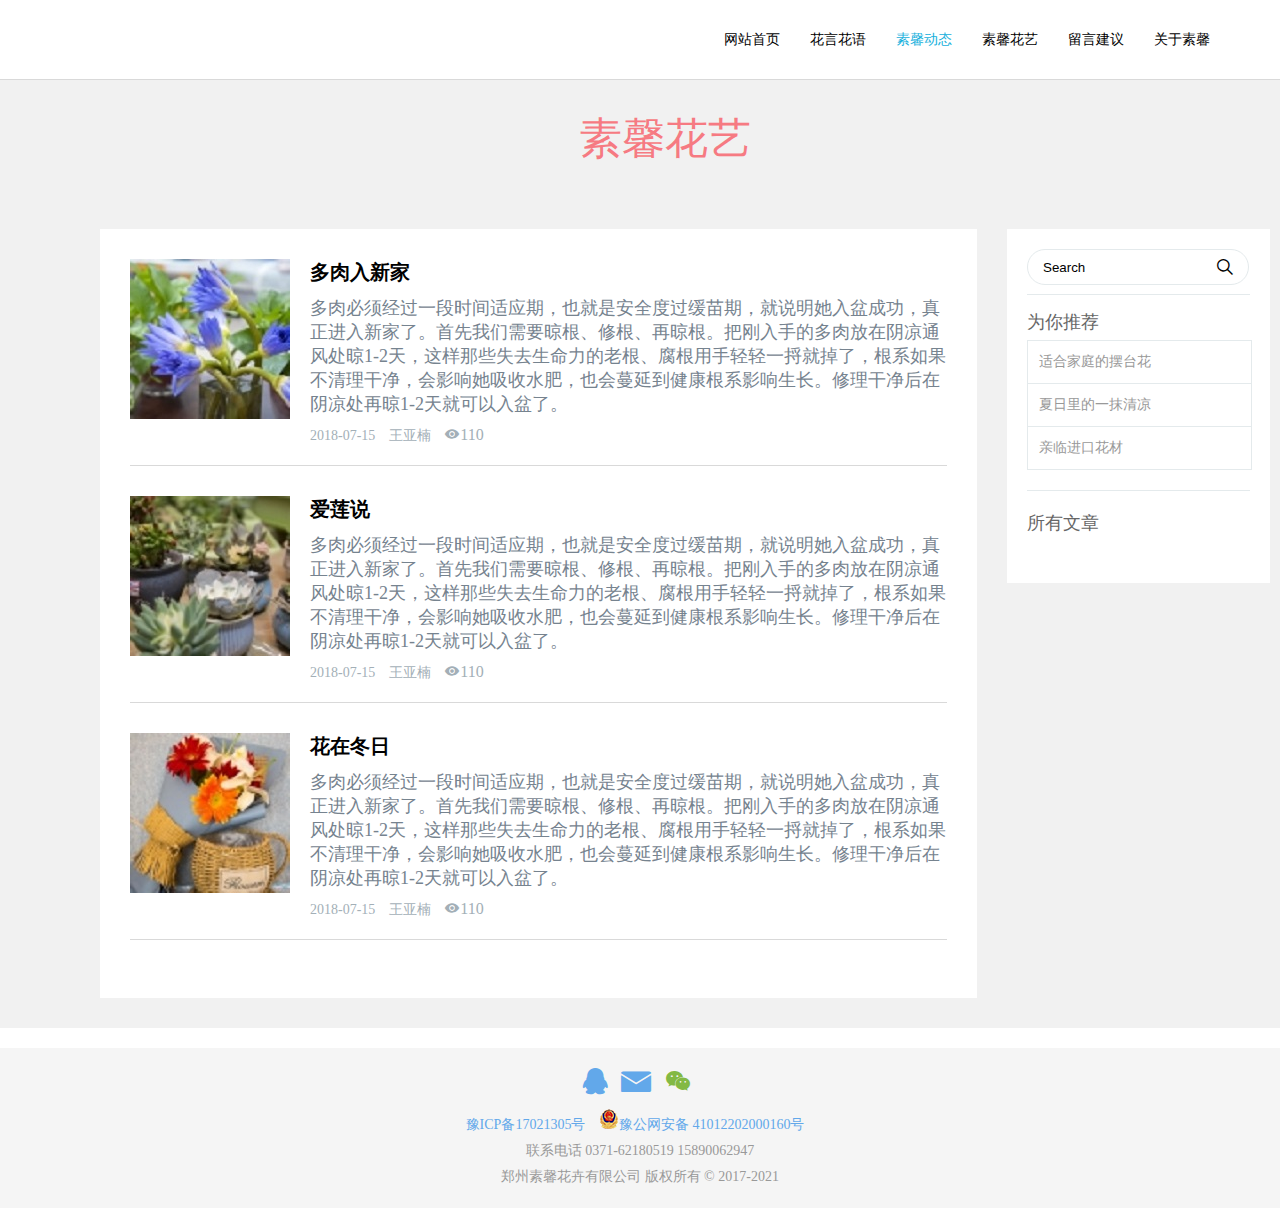
<file: xjc/demo5.html>
<!DOCTYPE html>
<html lang="en">
    <head>
        <meta charset="utf-8">
        <link rel="stylesheet" type="text/css" href="css/demo5.css">
        <link rel="stylesheet" type="text/css" href="css/base.css">
        <link rel="stylesheet" type="text/css" href="css3/iconfont.css">
        <link rel="stylesheet" type="text/css" href="css5/iconfont.css">
        <link rel="stylesheet" type="text/css" href="css4/iconfont.css">
    </head>
    <body>
    	<div class="nav">
            <div class="n-ka">
    		 <div class="n-contain">
    			<ul class="n-c-nav">
    				<li><a href="index.html">网站首页</a></li>
    				<li><a href="demo3.html" >花言花语</a></li>
    				<li><a href="#" id="teshu">素馨动态</a></li>
    				<li><a href="demo1.html">素馨花艺</a></li>
    				<li><a href="demo2.html">留言建议</a></li>
    				<li><a href="demo4.html">关于素馨</a></li>
    			</ul>
    		 </div>
            </div>
    	</div>
    	<div class="huayan">
    		<div class="hy-contain">
    			<span>素馨花艺</span>
    		</div>
    	</div>
    	<div class="main">
    		<div class="m-contain">
    			<ul class="list">
                    <li class="m-c-one">
                        <div class="m-c-o-one"><a href="#"><img src="img/thumbx (1).jpg"></a></div>
                        <div class="m-c-o-two">
                            <h3><a href="#">多肉入新家</a></h3>
                          <p>多肉必须经过一段时间适应期，也就是安全度过缓苗期，就说明她入盆成功，真正进入新家了。首先我们需要晾根、修根、再晾根。把刚入手的多肉放在阴凉通风处晾1-2天，这样那些失去生命力的老根、腐根用手轻轻一捋就掉了，根系如果不清理干净，会影响她吸收水肥，也会蔓延到健康根系影响生长。修理干净后在阴凉处再晾1-2天就可以入盆了。</p>
                          <div class="m-c-o-t-three">
                              <span class="span-one">2018-07-15</span>
                              <span class="span-two" >王亚楠</span>
                              <span class="span-three"><i class="iconfont icon-liulan">110</i></span>
                          </div>
                        </div>
                   </li>
                   <li class="m-c-one">
                        <div class="m-c-o-one"><a href="#"><img src="img/thumbx (2).jpg"></a></div>
                        <div class="m-c-o-two">
                            <h3><a href="#">爱莲说</a></h3>
                          <p>多肉必须经过一段时间适应期，也就是安全度过缓苗期，就说明她入盆成功，真正进入新家了。首先我们需要晾根、修根、再晾根。把刚入手的多肉放在阴凉通风处晾1-2天，这样那些失去生命力的老根、腐根用手轻轻一捋就掉了，根系如果不清理干净，会影响她吸收水肥，也会蔓延到健康根系影响生长。修理干净后在阴凉处再晾1-2天就可以入盆了。</p>
                          <div class="m-c-o-t-three">
                              <span class="span-one">2018-07-15</span>
                              <span class="span-two" >王亚楠</span>
                              <span class="span-three"><i class="iconfont icon-liulan">110</i></span>
                          </div>
                        </div>
                   </li>
                   <li class="m-c-one">
                        <div class="m-c-o-one"><a href="#"><img src="img/thumbx (3).jpg"></a></div>
                        <div class="m-c-o-two">
                            <h3><a href="#">花在冬日</a></h3>
                          <p>多肉必须经过一段时间适应期，也就是安全度过缓苗期，就说明她入盆成功，真正进入新家了。首先我们需要晾根、修根、再晾根。把刚入手的多肉放在阴凉通风处晾1-2天，这样那些失去生命力的老根、腐根用手轻轻一捋就掉了，根系如果不清理干净，会影响她吸收水肥，也会蔓延到健康根系影响生长。修理干净后在阴凉处再晾1-2天就可以入盆了。</p>
                          <div class="m-c-o-t-three">
                              <span class="span-one">2018-07-15</span>
                              <span class="span-two" >王亚楠</span>
                              <span class="span-three"><i class="iconfont icon-liulan">110</i></span>
                          </div>
                        </div>
                   </li>
                        
                </ul>
                <div class="m-co-right">
                	<div class="m-co-r-serch">
                	   <input type="text" class="m-text" value="Search">
                	   <button type="submit" class="m-submit">
                	  	<i class="iconfont icon-search"></i>
                	  </button>
                  </div>
                    <div class="m-co-span"><span>为你推荐</span></div>
                    <div class="m-o-wenzi">
                    	<a href="#">&nbsp&nbsp&nbsp适合家庭的摆台花</a>
                    	<a href="#">&nbsp&nbsp&nbsp夏日里的一抹清凉</a>
                    	<a href="#">&nbsp&nbsp&nbsp亲临进口花材</a>
                    </div>
                    <div class="kongbai"></div>
                    <div class="wenzhang"><a>所有文章</a></div>
                </div>                  
    		</div>
    	</div>
    	<div class="kongtwo">
    		<div class="kt-contain"></div>
    	</div>
    	  <div class="footer">
                    <div class="f-contain">
                        <div class="f-c-top">
                            <i class="iconfont icon-qq"></i>
                            <i class="iconfont icon-informatiom"></i>
                            <i class="iconfont icon-weixin"></i>
                        </div>
                        <div class="f-c-bottom">
                            <a href="#" class="f-c-t-one"> 豫ICP备17021305号 </a>
                            <a ><img src="img/gonganbeian.png">豫公网安备 41012202000160号</a>
                             <p>联系电话 0371-62180519  15890062947</p>
                             <p>郑州素馨花卉有限公司 版权所有 © 2017-2021</p>
                        </div>                      
                    </div>
                </div>
    </body>
</html>
</file>
<file: xjc/css/index.css>
/*
* @Author: 河南超霸霸
* @Date:   2018-08-20 14:59:44
* @Last Modified by:   河南超霸霸
* @Last Modified time: 2018-08-23 08:49:21
*/
* {
	margin: 0;
	padding: 0;
}
.header {
	width: 100%;
	height: 79px;
	background-color: rgb(0, 0, 0,0.5);
	position: fixed;
	left: 0;
	top: 0;
	z-index: 99999;
}
.h-contain {
	width: 1170px;
	height: 100%;
	margin: 0 auto;
}
.logo {
	width: 150px;
	height: 79px;
	float: left;
	margin-top: 15px;
}
.nav {
	width: 516px;
	height: 79px;
	float: right;
}
.nav > li {
	width: 56px;
	height: 79px;
	padding: 0 15px;
	line-height: 79px;
	float: left;
}
.nav > li > a {
	color: white;
} 
#teshu {
	color:#17A4CA; 
}
.nav > li > a:hover{
	color: #17A4CA;
}
.banner {
	width: 100%;
	height: 750px;
	position: relative;
}
.b-image {
	width: 100%;
	height: 100%;
	position: absolute;
	top : 0;
	left: 0;
}
.b-image li > a, 
.b-image li > a >img {
	width: 100%;
	height: 750px;
	display: block;
	position: absolute;
	top : 0;
	left: 0;
} 
.btnleft {
	position: absolute;
	left: 0;
	top: 0;
	z-index: 666;
	width: 15%;
	height: 750px;
	line-height: 750px;
	text-align: center;
	background-image: linear-gradient(90deg, rgba(0,0,0,0.5),rgba(0,0,0,0.06));
}
.btnright {
	position: absolute;
	right: 0;
	top: 0;
	z-index: 666;
	width: 15%;
	height: 750px;
	line-height: 750px;
	text-align: center;
	background-image: linear-gradient(-90deg, rgba(0,0,0,0.5),rgba(0,0,0,0.06));
}
.btnleft i {
	color: #ffffff;
	font-size: 50px;
}
.btnright i {
	color: #ffffff;
	font-size: 50px;
}

.btns {
	width: 60px;
	height: 10px;
	position: absolute;
	bottom: 30px;
	z-index: 999;
	left: 50%;
	transform: translateX(-50%);
}
.btns > li {
    width: 20px;
    height: 20px;
    float: left;
    margin-right: 20px;
    border-radius: 50%;
    background-color: #827775;
}
.btns > li:last-child {
	margin-right: 0;
	background-color: #CFCBD8;
}
.main {
	width: 100%;
	height: 744px;
	margin: 0 auto;
}
.m-contain {
	width: 100%;
	height: 604px;
	padding: 70px 0;
	margin: 0 auto;
}
.m-t-one {
	width: 1140px;
	height: 43px;
    margin: 0 auto;
	color: black;
	text-align: center;
	line-height: 43px;
	font-weight: 100;
	font-size: 43px;
}
.m-t-two {
	width: 1140px;
	height: 24px;
	line-height: 24px;
	color: #999;
	margin: 0 auto;
	text-align: center;
	margin-top: 11px;
	font-size: 16px;
}
.m-bottom {
	width: 1020px;
	height: 476px;
	margin: 0 auto;
	padding: 0 60px;
	margin-top: 50px;
}
.m-b-one {
	width: 320px;
	height: 476px;
	float: left;
}
.m-b-o-one img {
	width: 320px;
	height: 320px;
	display: block;
	border-radius: 50%;
}
.m-b-o-two {
	width: 320px;
	height: 21px;
    line-height: 21px;
    text-align: center;
    margin-top:11px ;
    margin-bottom: 11px;
}
.m-b-o-three {
	width: 288px;
	height: 22px;
	border-radius: 2px;
	padding: 6px 15px;
	background-color: #F96868;
	margin: 12px 1px;
}
.m-b-o-t-a {
	color: white;
	float: right;
	margin-right: 100px;
	
}
.m-b-o-three > a > i {
	color: #9C2115;
	float: left;
	margin-left: 100px;
	font-size: 18px;
}
.m-bottom > ul:nth-child(2){
     margin-left: 20px;
}
.m-bottom > ul:nth-child(3){
     margin-left: 20px;
}
.huayu {
	width: 100%;
	height: 707px;
	margin: 0 auto;
}
.hy-contain {
	width: 100%;
	height: 567px;
	padding: 70px 0;
	background-color: #F5F5F5;
	margin: 0 auto;
}
.hy-c-top {
	width: 1140px;
	height: 43px;
    margin: 0 auto;
	color: black;
	text-align: center;
	line-height: 43px;
	font-weight: 100;
	font-size: 43px;
}
.list {
	width: 1170px;
	height: 504px;
	margin-top: 20px;
	margin-left: auto;
	margin-right: auto;
}
.hy-c-bottom {
	width: 555px;
	height: 96px;
	float: left;
}

.hy-c-b-one img {
	display: block;
	float: left;
	border-radius: 5px;
}
.hy-c-bottom > h3 > a {
	display: block;
	width: 90px;
	height: 20px; 
	color: black;
	float: left;
	margin-left: 15px;
}
.hy-c-bottom > h3 > a:hover {
	color:#17A4CA; 
	text-decoration: underline;
}
.hy-c-bottom > p {
	display: block;
	width: 375px;
	height: 42px;
	float: left;
	margin-top:5px;
	margin-bottom: 5px;
	margin-left: 15px;
}
.hy-c-bottom > span {
	display: block;
	float: left;
	margin-left: 15px;
}
.hy-c-bottom  > span i {
	font-size: 14px;
}
.list > li:nth-child(2) {
	margin-left: 20px;
}
.list > li:nth-child(3) {
	margin-top: 20px;
}
.list > li:nth-child(4) {
	margin-top: 20px;
	margin-left: 20px;
}
.list > li:nth-child(5) {
	margin-top: 20px;
}
.list > li:nth-child(6) {
	margin-top: 20px;
	margin-left: 20px;
}
.list > li:nth-child(7) {
	margin-top: 20px;
}
.list > li:nth-child(8) {
	margin-top: 20px;
	margin-left: 20px;
}
.gzshi {
	width: 100%;
	height: 935px;
}
.gz-contain {
	width: 1332px;
	height: 765px;
	margin: 0 auto;
	padding: 70px 0;
	border-bottom: solid 1px #F5F5F5;
	text-align: center;
 
}
.gz-c-one {
	width: 1336px;
	height: 43px;
    display: block;
    float: left;
    font-size: 40px;
    font-weight: 100;
}
.gz-c-two {
	width: 1336px;
	height: 20px;
	float: left;
	line-height: 20px;
	text-align: center;
	display: block;
	font-size: 16px;
	margin-top: 80px;
	margin-bottom: 30px;
}
.gz-c-oone {
	width: 1336px;
	height: 20px;
	float: left;
	font-size: 16px;
	line-height: 20px;
	text-align: center;
	display: block;
	margin-top: 10px;
}
.gz-contain img {
	margin-top: 50px;
}
.footer {
	width: 100%;
	height: 160px;
	margin: 0 auto;	
}
.f-contain {
	width: 100%;
	height: 160px;
	margin: 0 auto;
	background-color: #F5F5F5;
	text-align: center;
}
.f-c-top {
	width: 100%;
	height: 46px;
	line-height: 46px;
	padding-top: 10px;
	padding-bottom: 5px;
}
.f-c-top > i {
	font-size: 30px;
	margin-right: 8px;
	color: #62A8EA;
}
.f-c-top > i:last-child {
	color: #83B944;
}

.f-c-bottom a {
	color: #62A8EA;
	margin-right: 10px;

}
.f-c-bottom p {
	color: #999;
	margin-top: 8px;
}
</file>
<file: xjc/css/base.css>
@charset 'UTF-8';
* {
	margin:0;padding:0;
}
ul {
	list-style:none;
}
a {
	text-decoration:none;
}
img {
	border:none;
}

body{
	font:14px 'PingFang SC,Helvetica Neue,Helvetica,Arial,Hiragino Sans GB,Microsoft Yahei,\\5FAE\8F6F\96C5\9ED1,STHeiti,\\534E\6587\7EC6\9ED1,sans-serif';
	color:#666;
}
</file>
<file: xjc/css2/iconfont.css>
@font-face {font-family: "iconfont";
  src: url('iconfont.eot?t=1534758544971'); /* IE9*/
  src: url('iconfont.eot?t=1534758544971#iefix') format('embedded-opentype'), /* IE6-IE8 */
  url('[data-uri]') format('woff'),
  url('iconfont.ttf?t=1534758544971') format('truetype'), /* chrome, firefox, opera, Safari, Android, iOS 4.2+*/
  url('iconfont.svg?t=1534758544971#iconfont') format('svg'); /* iOS 4.1- */
}

.iconfont {
  font-family:"iconfont" !important;
  font-size:16px;
  font-style:normal;
  -webkit-font-smoothing: antialiased;
  -moz-osx-font-smoothing: grayscale;
}

.icon-youjiantou:before { content: "\e62b"; }

.icon-zuojiantou:before { content: "\e64b"; }
</file>
<file: xjc/css1/iconfont.css>
@font-face {font-family: "iconfont";
  src: url('iconfont.eot?t=1534767369644'); /* IE9*/
  src: url('iconfont.eot?t=1534767369644#iefix') format('embedded-opentype'), /* IE6-IE8 */
  url('[data-uri]') format('woff'),
  url('iconfont.ttf?t=1534767369644') format('truetype'), /* chrome, firefox, opera, Safari, Android, iOS 4.2+*/
  url('iconfont.svg?t=1534767369644#iconfont') format('svg'); /* iOS 4.1- */
}

.iconfont {
  font-family:"iconfont" !important;
  font-size:16px;
  font-style:normal;
  -webkit-font-smoothing: antialiased;
  -moz-osx-font-smoothing: grayscale;
}

.icon-shexiangtou:before { content: "\e605"; }
</file>
<file: xjc/css3/iconfont.css>
@font-face {font-family: "iconfont";
  src: url('iconfont.eot?t=1534774810507'); /* IE9*/
  src: url('iconfont.eot?t=1534774810507#iefix') format('embedded-opentype'), /* IE6-IE8 */
  url('[data-uri]') format('woff'),
  url('iconfont.ttf?t=1534774810507') format('truetype'), /* chrome, firefox, opera, Safari, Android, iOS 4.2+*/
  url('iconfont.svg?t=1534774810507#iconfont') format('svg'); /* iOS 4.1- */
}

.iconfont {
  font-family:"iconfont" !important;
  font-size:16px;
  font-style:normal;
  -webkit-font-smoothing: antialiased;
  -moz-osx-font-smoothing: grayscale;
}

.icon-liulan:before { content: "\e640"; }
</file>
<file: xjc/css4/iconfont.css>
@font-face {font-family: "iconfont";
  src: url('iconfont.eot?t=1534780202484'); /* IE9*/
  src: url('iconfont.eot?t=1534780202484#iefix') format('embedded-opentype'), /* IE6-IE8 */
  url('[data-uri]') format('woff'),
  url('iconfont.ttf?t=1534780202484') format('truetype'), /* chrome, firefox, opera, Safari, Android, iOS 4.2+*/
  url('iconfont.svg?t=1534780202484#iconfont') format('svg'); /* iOS 4.1- */
}

.iconfont {
  font-family:"iconfont" !important;
  font-size:16px;
  font-style:normal;
  -webkit-font-smoothing: antialiased;
  -moz-osx-font-smoothing: grayscale;
}

.icon-qq:before { content: "\e62d"; }

.icon-informatiom:before { content: "\e617"; }

.icon-weixin:before { content: "\e69a"; }
</file>
<file: xjc/css/demo.css>
/*
* @Author: 河南超霸霸
* @Date:   2018-08-21 09:24:13
* @Last Modified by:   河南超霸霸
* @Last Modified time: 2018-08-23 08:35:57
*/
* {
	margin: 0;
	padding: 0;
}
body {
	background-color: #F1F1F1;
}
.nav {
	width: 100%;
	height: 79px;
	margin: 0 auto;
}
.n-ka {
	width: 100%;
	height: 79px;
	border-bottom: 0.2px solid #D9D9D9;
	background-color: white;
	position: fixed;
	z-index: 9999;
}
.n-contain {
	width: 1170px;
	height: 79px;
	margin: 0 auto;
}
.n-c-nav {
	float: right;
}
.n-c-nav >li {
	width: 56px;
	height: 79px;
	line-height: 79px;
	float: left;
	padding: 0 15px;
}
.n-c-nav > li > a {
	color: black;
}
#teshu {
	color: #16B0DC;
}
.n-c-nav > li > a:hover {
	color: #16B0DC;
}
.huayan {
	width: 100%;
	height: 120px;
	margin: 0 auto;
}
.hy-contain {
	width: 1329px;
	height: 100%;
	line-height: 120px;
	text-align: center;
	margin: 0 auto;
}
.hy-contain >span {
     font-size: 43px;
     font-weight: 200;
     color: #F67A82;
}
.main {
	width: 100%;
	height: 2057px;
	margin: 0 auto;
}
.m-contain {
	width: 1329px;
	height: 1997px;
	margin: 0 auto;
	padding: 30px 0;
}
.list {
	width: 817px;
	height: 1937px;
	float: left;
	margin-left: 100px;
	background-color: white;
	padding: 30px;
}
.m-c-one {
	width: 817px;
	height: 176px;
	padding-bottom: 30px;
	border-bottom: solid 0.5px #D9D9D9;
}
.m-c-o-one {
	width: 160px;
	height: 160px;
	float: left;
}
.m-c-o-one > a {
	display: block;
}
.m-c-o-one > a > img{
	display: block;
}
.m-c-o-two {
	width: 640px;
	height: 174px;
	margin-left: 180px;
}
.m-c-o-two > h3 > a {
	color: black;
	font-size: 20px;
}
.m-c-o-two > h3 > a:hover {
	color: #61B0DC;
	text-decoration: underline;
}
.m-c-o-two p {
	display: block;
	padding-top: 10px;
	color: #76838f;
	font-size: 18px;
	font-weight: 200;
	padding-bottom: 10px;
}
.m-c-o-two span {
	margin-right: 10px;
	color: #a3afb7;
	
}
.list > li:nth-child(2) {
	margin-top: 30px;
}
.list > li:nth-child(3) {
	margin-top: 30px;
}
.list > li:nth-child(4) {
	margin-top: 30px;
}
.list > li:nth-child(5) {
	margin-top: 30px;
}
.list > li:nth-child(6) {
	margin-top: 30px;
}
.list > li:nth-child(7) {
	margin-top: 30px;
}
.list > li:nth-child(8) {
	margin-top: 30px;
}
.m-co-right {
	width: 223px;
	height: 314px;
	float: left;
	background-color: white;
	padding: 20px;
	margin-left: 30px;
}
.m-co-r-serch {
	width: 223px;
	height: 45px;
	position: relative;
	border-bottom: solid 1px #E4EAEC;
}
.m-text {
	width: 155px;
	height: 22px;
	display: block;
	border: solid 1px #E4EAEC;
	border-radius: 200px;
	padding: 6px 50px 6px 15px;
	position: absolute;
	top: 0;
}
.m-submit {
	display: block;
	position: absolute;
	border: none;
	background-color: white;
	top: 10px;
	left: 190px;
}
.m-co-span {
	width: 223px;
	height: 45px;
	position: relative;
}
.m-co-span > span {
    display: block;
    position: absolute;
    font-size: 18px;
    top: 15px;
}

.m-o-wenzi > a {
     width: 223px;
     height: 42px;
     display: block;
     line-height: 42px;
     border: 1px solid #E4EAEC;
     color: #999;
}
.m-o-wenzi > a:nth-child(2) {
	border-top: none;
}
.m-o-wenzi > a:nth-child(3) {
	border-top: none;
}
.kongbai {
	width: 223px;
	height: 20px;
	border-bottom: 1px solid #E4EAEC;
}
.wenzhang {
	width: 223px;
	height: 45px;
	position: relative;
}
.wenzhang > a {
    display: block;
    position: absolute;
    font-size: 18px;
    top: 20px;
}
.m-co-bottom {
	margin-left: 300px;
	margin-top: 30px;
}
.m-co-bottom a {
	display: block;
	padding: 9px 15px;
	color: black;
	float: left;
	border: solid 1px #E4EAEC;
}
.m-co-bottom a:nth-child(1) {
	color: #999;
}
.m-co-bottom a:nth-child(2) {
	background-color: #F86867;
	color: white;
	border-right: none;
}
.m-co-bottom a:nth-child(2) {
	border-left: none;
	border-right: none;
}
.kongtwo {
	width: 100%;
	height: 20px;
	background-color: white;
	margin: 0 auto;
}
.kt-contain {
     width: 1329px;
     height: 20px;
     margin: 0 auto;    
}
.footer {
	width: 100%;
	height: 160px;
	margin: 0 auto;	
}
.f-contain {
	width: 100%;
	height: 160px;
	margin: 0 auto;
	background-color: #F5F5F5;
	text-align: center;
}
.f-c-top {
	width: 100%;
	height: 46px;
	line-height: 46px;
	padding-top: 10px;
	padding-bottom: 5px;
}
.f-c-top > i {
	font-size: 30px;
	margin-right: 8px;
	color: #62A8EA;
}
.f-c-top > i:last-child {
	color: #83B944;
}
.f-c-bottom a {
	color: #62A8EA;
	margin-right: 10px;
}
.f-c-bottom p {
	color: #999;
	margin-top: 8px;
}
</file>
<file: xjc/css5/iconfont.css>
@font-face {font-family: "iconfont";
  src: url('iconfont.eot?t=1534822055261'); /* IE9*/
  src: url('iconfont.eot?t=1534822055261#iefix') format('embedded-opentype'), /* IE6-IE8 */
  url('[data-uri]') format('woff'),
  url('iconfont.ttf?t=1534822055261') format('truetype'), /* chrome, firefox, opera, Safari, Android, iOS 4.2+*/
  url('iconfont.svg?t=1534822055261#iconfont') format('svg'); /* iOS 4.1- */
}

.iconfont {
  font-family:"iconfont" !important;
  font-size:16px;
  font-style:normal;
  -webkit-font-smoothing: antialiased;
  -moz-osx-font-smoothing: grayscale;
}

.icon-search:before { content: "\e63a"; }
</file>
<file: xjc/css/demo1.css>
/*
* @Author: 河南超霸霸
* @Date:   2018-08-21 12:42:42
* @Last Modified by:   河南超霸霸
* @Last Modified time: 2018-08-23 08:35:37
*/
* {
	margin: 0;
	padding: 0;
}
.nav {
	width: 100%;
	height: 79px;
	margin: 0 auto;
}
.n-ka {
	width: 100%;
	height: 79px;
	border-bottom: 0.2px solid #D9D9D9;
	background-color: white;
	position: fixed;
	z-index: 9999;
}
.n-contain {
	width: 1170px;
	height: 79px;
	margin: 0 auto;
}
.n-c-nav {
	float: right;
}
.n-c-nav >li {
	width: 56px;
	height: 79px;
	line-height: 79px;
	float: left;
	padding: 0 15px;
}
.n-c-nav > li > a {
	color: black;
}
#teshu {
	color: #16B0DC;
}
.n-c-nav > li > a:hover {
	color: #16B0DC;
}
.main {
	width: 100%;
	height: 998px;
	margin: 0 auto;
}
.m-contain {
	width: 1226px;
	height: 992px;
	margin: 0 auto;
}
.m-c-diyi {
	width: 573px;
	height: 444px;
	padding: 20px;
	float: left;
	position: relative;
}
.m-c-diyi-one img {
	display: block;
	position: absolute;
	top: 0;
	left: 0;
}
.m-c-diyi-two > span {
	display: block;
	position: absolute;
	top: 100px;
	left: 300px;
	color: #999;
}
.m-c-diyi-two > i {
	width: 20px;
	height: 2px;
	background-color: #999;
	display: block;
	position: absolute;
	top: 135px;
	left: 335px;
	color: #999;
} 
.m-c-diyi-two > h3 {
	display: block;
	font-size: 30px;
	font-weight: 300;
	position: absolute;
	top: 160px;
	left: 285px;
	color: #999;
}
.m-c-diyi-two > a {
	width: 58px;
	height: 30px;
	line-height: 30px;
	text-align: center;
	display: block;
	border: solid 1px #999;
	border-radius: 5px;
	position: absolute;
	top: 220px;
	left: 315px;
	color: #999;
}
.footer {
	width: 100%;
	height: 160px;
	margin: 0 auto;	
}
.f-contain {
	width: 100%;
	height: 160px;
	margin: 0 auto;
	background-color: #F1F1F1;
	text-align: center;
}
.f-c-top {
	width: 100%;
	height: 46px;
	line-height: 46px;
	padding-top: 10px;
	padding-bottom: 5px;
}
.f-c-top > i {
	font-size: 30px;
	margin-right: 8px;
	color: #62A8EA;
}
.f-c-top > i:last-child {
	color: #83B944;
}

.f-c-bottom a {
	color: #62A8EA;
	margin-right: 10px;

}
.f-c-bottom p {
	color: #999;
	margin-top: 8px;
}
</file>
<file: xjc/css/demo2.css>
/*
* @Author: 河南超霸霸
* @Date:   2018-08-21 15:07:21
* @Last Modified by:   河南超霸霸
* @Last Modified time: 2018-08-23 08:35:25
*/
* {
	margin: 0;
	padding: 0;
}
body {
	background-color: #F1F1F1;
}
.nav {
	width: 100%;
	height: 79px;
	margin: 0 auto;
}
.n-ka {
	width: 100%;
	height: 79px;
	border-bottom: 0.2px solid #D9D9D9;
	background-color: white;
	position: fixed;
	z-index: 9999;
}
.n-contain {
	width: 1170px;
	height: 79px;
	margin: 0 auto;
}
.n-c-nav {
	float: right;
}
.n-c-nav >li {
	width: 56px;
	height: 79px;
	line-height: 79px;
	float: left;
	padding: 0 15px;
}
.n-c-nav > li > a {
	color: black;
}
#teshu {
	color: #16B0DC;
}
.n-c-nav > li > a:hover {
	color: #16B0DC;
}
.huayan {
	width: 100%;
	height: 120px;
	margin: 0 auto;
}
.hy-contain {
	width: 1329px;
	height: 100%;
	line-height: 120px;
	text-align: center;
	margin: 0 auto;
}
.hy-contain >span {
     font-size: 43px;
     font-weight: 200;
     color: #F67A82;
}
.main {
	width: 100%;
	height: 964px;
}
.m-contain {
	width: 1226px;
	height: 904px;
	padding: 30px 0;
	margin: 0 auto;
}
.m-c-left {
	width: 720px;
	height: 844px;
	float: left;
	background-color: white;
	padding: 30px;
}
.m-c-left-one {
	width: 718px;
	height: 58px;
	border-bottom: 1px solid #E4EAEC;
	padding: 10px 0;
}
.touxiang {
	float: left;
}
.spanone {
	float: left;
	margin-left: 10px;
}
.spanone > span{
	display: block;
	margin-top: 5px;
	color: black;
}
#spano {
	color: #999;
	font-size: 16px;
}
.time {
	float: right;
}
.time > span {
	color: #999;
	font-weight: 500;
}
.touxiang > i {
	font-size: 50px;
	color: #A3AFB7;
}
.jiazai {
	width: 688px;
	line-height: 23px;
	text-align: center;
	height: 23px;
	padding: 6px 15px;
	background-color: #F3F7F9;
	margin-top: 20px;
}
.m-c-right {
	width: 300px;
	height: 347px;
	padding: 30px;
	float: left;
	background-color: white;
	margin-left: 30px;
}
.xingming > input {
	width: 268px;
	height: 22px;
	display: block;
	border: solid 1px #E4EAEC;
	color: #999;
	padding: 6px 15px;
}
.dianhua > input {
	width: 268px;
	height: 22px;
	display: block;
	border: solid 1px #E4EAEC;
	color: #999;
	padding: 6px 15px;
	margin-top: 20px;
}
.jianyi > input {
	width: 268px;
	height: 109px;
	display: block;
	border: solid 1px #E4EAEC;
	color: #999;
	padding: 6px 15px;
	margin-top: 20px;
}
.liangge {
	margin-top: 20px;
}
.liangge > input {
	width: 156px;
	height: 22px;
	display: block;
	border: solid 1px #E4EAEC;
	color: #999;
	float: left;
	padding: 6px 15px;
}
.liangge > span {
	width: 80px;
	height: 22px;
	display: block;
	border: solid 1px #E4EAEC;
	color: #999;
	float: left;
	background-color: #F3F7F9;
	padding: 6px 15px;
}
.tijaio {
	width: 298px;
	height: 34px;
	line-height: 34px;
	border: none;
	background-color: #62A8EA;
	margin-top: 20px;
	color: white;
}
.kongtwo {
	width: 100%;
	height: 20px;
	background-color: white;
	margin: 0 auto;
}
.kt-contain {
     width: 1329px;
     height: 20px;
     margin: 0 auto;    
}
.footer {
	width: 100%;
	height: 160px;
	margin: 0 auto;	
}
.f-contain {
	width: 100%;
	height: 160px;
	margin: 0 auto;
	background-color: #F5F5F5;
	text-align: center;
}
.f-c-top {
	width: 100%;
	height: 46px;
	line-height: 46px;
	padding-top: 10px;
	padding-bottom: 5px;
}
.f-c-top > i {
	font-size: 30px;
	margin-right: 8px;
	color: #62A8EA;
}
.f-c-top > i:last-child {
	color: #83B944;
}
.f-c-bottom a {
	color: #62A8EA;
	margin-right: 10px;
}
.f-c-bottom p {
	color: #999;
	margin-top: 8px;
}
</file>
<file: xjc/css6/iconfont.css>
@font-face {font-family: "iconfont";
  src: url('iconfont.eot?t=1534836393119'); /* IE9*/
  src: url('iconfont.eot?t=1534836393119#iefix') format('embedded-opentype'), /* IE6-IE8 */
  url('[data-uri]') format('woff'),
  url('iconfont.ttf?t=1534836393119') format('truetype'), /* chrome, firefox, opera, Safari, Android, iOS 4.2+*/
  url('iconfont.svg?t=1534836393119#iconfont') format('svg'); /* iOS 4.1- */
}

.iconfont {
  font-family:"iconfont" !important;
  font-size:16px;
  font-style:normal;
  -webkit-font-smoothing: antialiased;
  -moz-osx-font-smoothing: grayscale;
}

.icon-touxiang:before { content: "\e620"; }
</file>
<file: xjc/css7/iconfont.css>
@font-face {font-family: "iconfont";
  src: url('iconfont.eot?t=1534838303843'); /* IE9*/
  src: url('iconfont.eot?t=1534838303843#iefix') format('embedded-opentype'), /* IE6-IE8 */
  url('[data-uri]') format('woff'),
  url('iconfont.ttf?t=1534838303843') format('truetype'), /* chrome, firefox, opera, Safari, Android, iOS 4.2+*/
  url('iconfont.svg?t=1534838303843#iconfont') format('svg'); /* iOS 4.1- */
}

.iconfont {
  font-family:"iconfont" !important;
  font-size:16px;
  font-style:normal;
  -webkit-font-smoothing: antialiased;
  -moz-osx-font-smoothing: grayscale;
}

.icon-tubiao-:before { content: "\e654"; }
</file>
<file: xjc/css/demo3.css>
/*
* @Author: 河南超霸霸
* @Date:   2018-08-21 18:35:39
* @Last Modified by:   河南超霸霸
* @Last Modified time: 2018-08-23 08:35:05
*/
* {
	margin: 0;
	padding: 0;
}
body {
	background-color: #F1F1F1;
}
.nav {
	width: 100%;
	height: 79px;
	margin: 0 auto;
}
.n-ka {
	width: 100%;
	height: 79px;
	border-bottom: 0.2px solid #D9D9D9;
	background-color: white;
	position: fixed;
	z-index: 9999;
}
.n-contain {
	width: 1170px;
	height: 79px;
	position: relative;
	margin: 0 auto;
}
.n-c-nav {
	float: right;
}
.n-c-nav >li {
	width: 56px;
	height: 79px;
	line-height: 79px;
	float: left;
	padding: 0 15px;
}
.n-c-nav > li > a {
	color: black;
}
#teshu {
	color: #16B0DC;
}
.n-c-nav > li > a:hover {
	color: #16B0DC;
}
.main {
	width: 100%;
	/* height: 6275px; */
}
.m-contain {
	width: 1332px;
/* 	height: 6275px; */
	padding: 30px 0;
	margin: 0 auto;
}

.m-c-all {
	width: 1170px;
	/* height: 6275px; */
	float: left;
	margin-left: 80px;
}
.m-top {
	width: 817px;
	height: 88px;
	background-color: white;
	padding: 30px 30px 0 30px;
	border-bottom: solid 1px #E4EAEC;
}
.m-top > h3 {
	font-size: 30px;
	color: black;
	font-weight: 400;
	padding-bottom: 5px;

}
.m-top > span {
	margin-right: 10px;
	color: #999;
}
.m-bottom {
	width: 817px;
	/* height: 6127px; */

	padding: 60px 30px  60px 30px;
	background-color: white;
}
.m-bottom p {
     margin-top: 20px;
     margin-bottom: 20px;
     font-size: 18px;
}
.m-b-di {
	width: 817px;
	height: 60px;
	border-top: solid 1px #E4EAEC;
	line-height: 60px;
	background-color: white;
	position: relative;
	padding: 30px 30px 0 30px;
}
.m-b-di > a {
	width: 102px;
	height: 21px;
	line-height: 21px;
	display: block;
	border-radius: 300px;
	padding: 10px 20px;
	border: solid 1px #76838f;
	color: #76838f;
}
#enen {
	position: absolute;
	top: 30px;
	right: 30px;

}
.m-co-right {
	width: 223px;
	height: 314px;
	float: left;
	margin-left: 1000px;
	margin-bottom: 500px;
	background-color: white;
	padding: 20px;
	position: absolute;
	top: 110px;
}
.m-co-r-serch {
	width: 223px;
	height: 45px;
	position: relative;
	border-bottom: solid 1px #E4EAEC;
}
.m-text {
	width: 155px;
	height: 22px;
	display: block;
	border: solid 1px #E4EAEC;
	border-radius: 200px;
	padding: 6px 50px 6px 15px;
	position: absolute;
	top: 0;
}
.m-submit {
	display: block;
	position: absolute;
	border: none;
	background-color: white;
	top: 10px;
	left: 190px;
}
.m-co-span {
	width: 223px;
	height: 45px;
	position: relative;
}
.m-co-span > span {
    display: block;
    position: absolute;
    font-size: 18px;
    top: 15px;
}

.m-o-wenzi > a {
     width: 223px;
     height: 42px;
     display: block;
     line-height: 42px;
     border: 1px solid #E4EAEC;
     color: #999;
}
.m-o-wenzi > a:nth-child(2) {
	border-top: none;
}
.m-o-wenzi > a:nth-child(3) {
	border-top: none;
}
.kongbai {
	width: 223px;
	height: 20px;
	border-bottom: 1px solid #E4EAEC;
}
.wenzhang {
	width: 223px;
	height: 45px;
	position: relative;
}
.wenzhang > a {
    display: block;
    position: absolute;
    font-size: 18px;
    top: 20px;
}
.m-co-bottom {
	margin-left: 300px;
	margin-top: 30px;
}
.m-co-bottom a {
	display: block;
	padding: 9px 15px;
	color: black;
	float: left;
	border: solid 1px #E4EAEC;
}
.m-co-bottom a:nth-child(1) {
	color: #999;
}
.m-co-bottom a:nth-child(2) {
	background-color: #F86867;
	color: white;
	border-right: none;
}
.m-co-bottom a:nth-child(2) {
	border-left: none;
	border-right: none;
}
.kongtwo {
	width: 100%;
	height: 20px;
	position: absolute;
	top: 4380px;
	background-color: white;
	margin: 0 auto;
}
.kt-contain {
     width: 1329px;
     height: 20px;
     margin: 0 auto;    
}
.footer {
	width: 100%;
	height: 160px;
	position: absolute;
	top: 4400px;
	margin: 0 auto;	
}
.f-contain {
	width: 100%;
	height: 160px;
	margin: 0 auto;
	background-color: #F5F5F5;
	text-align: center;
}
.f-c-top {
	width: 100%;
	height: 46px;
	line-height: 46px;
	padding-top: 10px;
	padding-bottom: 5px;
}
.f-c-top > i {
	font-size: 30px;
	margin-right: 8px;
	color: #62A8EA;
}
.f-c-top > i:last-child {
	color: #83B944;
}
.f-c-bottom a {
	color: #62A8EA;
	margin-right: 10px;
}
.f-c-bottom p {
	color: #999;
	margin-top: 8px;
}
</file>
<file: xjc/css/demo5.css>
/*
* @Author: 河南超霸霸
* @Date:   2018-08-21 09:24:13
* @Last Modified by:   河南超霸霸
* @Last Modified time: 2018-08-23 08:34:22
*/
* {
	margin: 0;
	padding: 0;
}
body {
	background-color: #F1F1F1;
}
.nav {
	width: 100%;
	height: 79px;
	margin: 0 auto;
}
.n-ka {
	width: 100%;
	height: 79px;
	border-bottom: 0.2px solid #D9D9D9;
	background-color: white;
	position: fixed;
	z-index: 9999;
}
.n-contain {
	width: 1170px;
	height: 79px;
	margin: 0 auto;
}
.n-c-nav {
	float: right;
}
.n-c-nav >li {
	width: 56px;
	height: 79px;
	line-height: 79px;
	float: left;
	padding: 0 15px;
}
.n-c-nav > li > a {
	color: black;
}
#teshu {
	color: #16B0DC;
}
.n-c-nav > li > a:hover {
	color: #16B0DC;
}
.huayan {
	width: 100%;
	height: 120px;
	margin: 0 auto;
}
.hy-contain {
	width: 1329px;
	height: 100%;
	line-height: 120px;
	text-align: center;
	margin: 0 auto;
}
.hy-contain >span {
     font-size: 43px;
     font-weight: 200;
     color: #F67A82;
}
.main {
	width: 100%;
	height: 799px;
}
.m-contain {
	width: 1329px;
	height: 739px;
	margin: 0 auto;
	padding: 30px 0;
}
.list {
	width: 817px;
	height: 679px;
	float: left;
	margin-left: 100px;
	background-color: white;
	padding: 30px 30px 60px 30px;
}
.m-c-one {
	width: 817px;
	height: 176px;
	padding-bottom: 30px;
	border-bottom: solid 0.5px #D9D9D9;
}
.m-c-o-one {
	width: 160px;
	height: 160px;
	float: left;
}
.m-c-o-one > a {
	display: block;
}
.m-c-o-one > a > img{
	display: block;
}
.m-c-o-two {
	width: 640px;
	height: 174px;
	margin-left: 180px;
}
.m-c-o-two > h3 > a {
	color: black;
	font-size: 20px;
}
.m-c-o-two > h3 > a:hover {
	color: #61B0DC;
	text-decoration: underline;
}
.m-c-o-two p {
	display: block;
	padding-top: 10px;
	color: #76838f;
	font-size: 18px;
	font-weight: 200;
	padding-bottom: 10px;
}
.m-c-o-two span {
	margin-right: 10px;
	color: #a3afb7;
	
}
.list > li:nth-child(2) {
	margin-top: 30px;
}
.list > li:nth-child(3) {
	margin-top: 30px;
}
.m-co-right {
	width: 223px;
	height: 314px;
	float: left;
	background-color: white;
	padding: 20px;
	margin-left: 30px;
}
.m-co-r-serch {
	width: 223px;
	height: 45px;
	position: relative;
	border-bottom: solid 1px #E4EAEC;
}
.m-text {
	width: 155px;
	height: 22px;
	display: block;
	border: solid 1px #E4EAEC;
	border-radius: 200px;
	padding: 6px 50px 6px 15px;
	position: absolute;
	top: 0;
}
.m-submit {
	display: block;
	position: absolute;
	border: none;
	background-color: white;
	top: 10px;
	left: 190px;
}
.m-co-span {
	width: 223px;
	height: 45px;
	position: relative;
}
.m-co-span > span {
    display: block;
    position: absolute;
    font-size: 18px;
    top: 15px;
}

.m-o-wenzi > a {
     width: 223px;
     height: 42px;
     display: block;
     line-height: 42px;
     border: 1px solid #E4EAEC;
     color: #999;
}
.m-o-wenzi > a:nth-child(2) {
	border-top: none;
}
.m-o-wenzi > a:nth-child(3) {
	border-top: none;
}
.kongbai {
	width: 223px;
	height: 20px;
	border-bottom: 1px solid #E4EAEC;
}
.wenzhang {
	width: 223px;
	height: 45px;
	position: relative;
}
.wenzhang > a {
    display: block;
    position: absolute;
    font-size: 18px;
    top: 20px;
}
.kongtwo {
	width: 100%;
	height: 20px;
	background-color: white;
}
.kt-contain {
     width: 1329px;
     height: 20px;
     margin-top: 30px;
}
.footer {
	width: 100%;
	height: 160px;
	margin: 0 auto;	
}
.f-contain {
	width: 100%;
	height: 160px;
	margin: 0 auto;
	background-color: #F5F5F5;
	text-align: center;
}
.f-c-top {
	width: 100%;
	height: 46px;
	line-height: 46px;
	padding-top: 10px;
	padding-bottom: 5px;
}
.f-c-top > i {
	font-size: 30px;
	margin-right: 8px;
	color: #62A8EA;
}
.f-c-top > i:last-child {
	color: #83B944;
}
.f-c-bottom a {
	color: #62A8EA;
	margin-right: 10px;
}
.f-c-bottom p {
	color: #999;
	margin-top: 8px;
}
</file>
